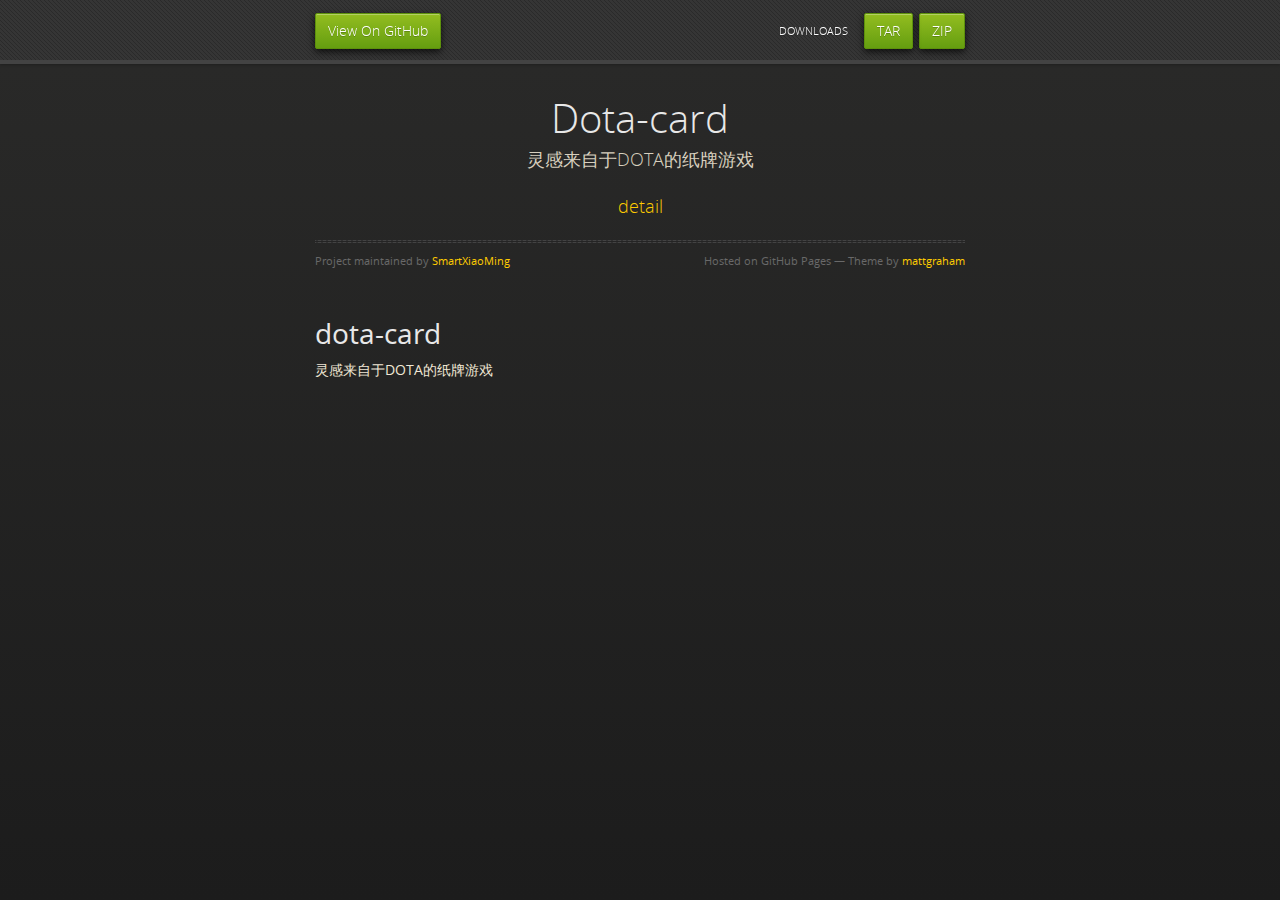
<file: index.html>
<!doctype html>
<html>
  <head>
    <meta charset="utf-8">
    <meta http-equiv="X-UA-Compatible" content="chrome=1">
    <title>Dota-card by SmartXiaoMing</title>
    <link rel="stylesheet" href="stylesheets/styles.css">
    <link rel="stylesheet" href="stylesheets/pygment_trac.css">
    <script src="https://ajax.googleapis.com/ajax/libs/jquery/1.7.1/jquery.min.js"></script>
    <script src="javascripts/respond.js"></script>
    <!--[if lt IE 9]>
      <script src="//html5shiv.googlecode.com/svn/trunk/html5.js"></script>
    <![endif]-->
    <!--[if lt IE 8]>
    <link rel="stylesheet" href="stylesheets/ie.css">
    <![endif]-->
    <meta name="viewport" content="width=device-width, initial-scale=1, user-scalable=no">

  </head>
  <body>
      <div id="header">
        <nav>
          <li class="fork"><a href="https://github.com/SmartXiaoMing/dota-card">View On GitHub</a></li>
          <li class="downloads"><a href="https://github.com/SmartXiaoMing/dota-card/zipball/master">ZIP</a></li>
          <li class="downloads"><a href="https://github.com/SmartXiaoMing/dota-card/tarball/master">TAR</a></li>
          <li class="title">DOWNLOADS</li>
        </nav>
      </div><!-- end header -->

    <div class="wrapper">

      <section>
        <div id="title">
          <h1>Dota-card</h1>
          <p>灵感来自于DOTA的纸牌游戏</p>
          <p><a href="data/detail.html">detail</a></p>
          <hr>
          <span class="credits left">Project maintained by <a href="https://github.com/SmartXiaoMing">SmartXiaoMing</a></span>
          <span class="credits right">Hosted on GitHub Pages &mdash; Theme by <a href="https://twitter.com/michigangraham">mattgraham</a></span>
        </div>

        <h1>
<a name="dota-card" class="anchor" href="#dota-card"><span class="octicon octicon-link"></span></a>dota-card</h1>

<p>灵感来自于DOTA的纸牌游戏</p>
      </section>

    </div>
    <!--[if !IE]><script>fixScale(document);</script><![endif]-->
    
  </body>
</html>
</file>
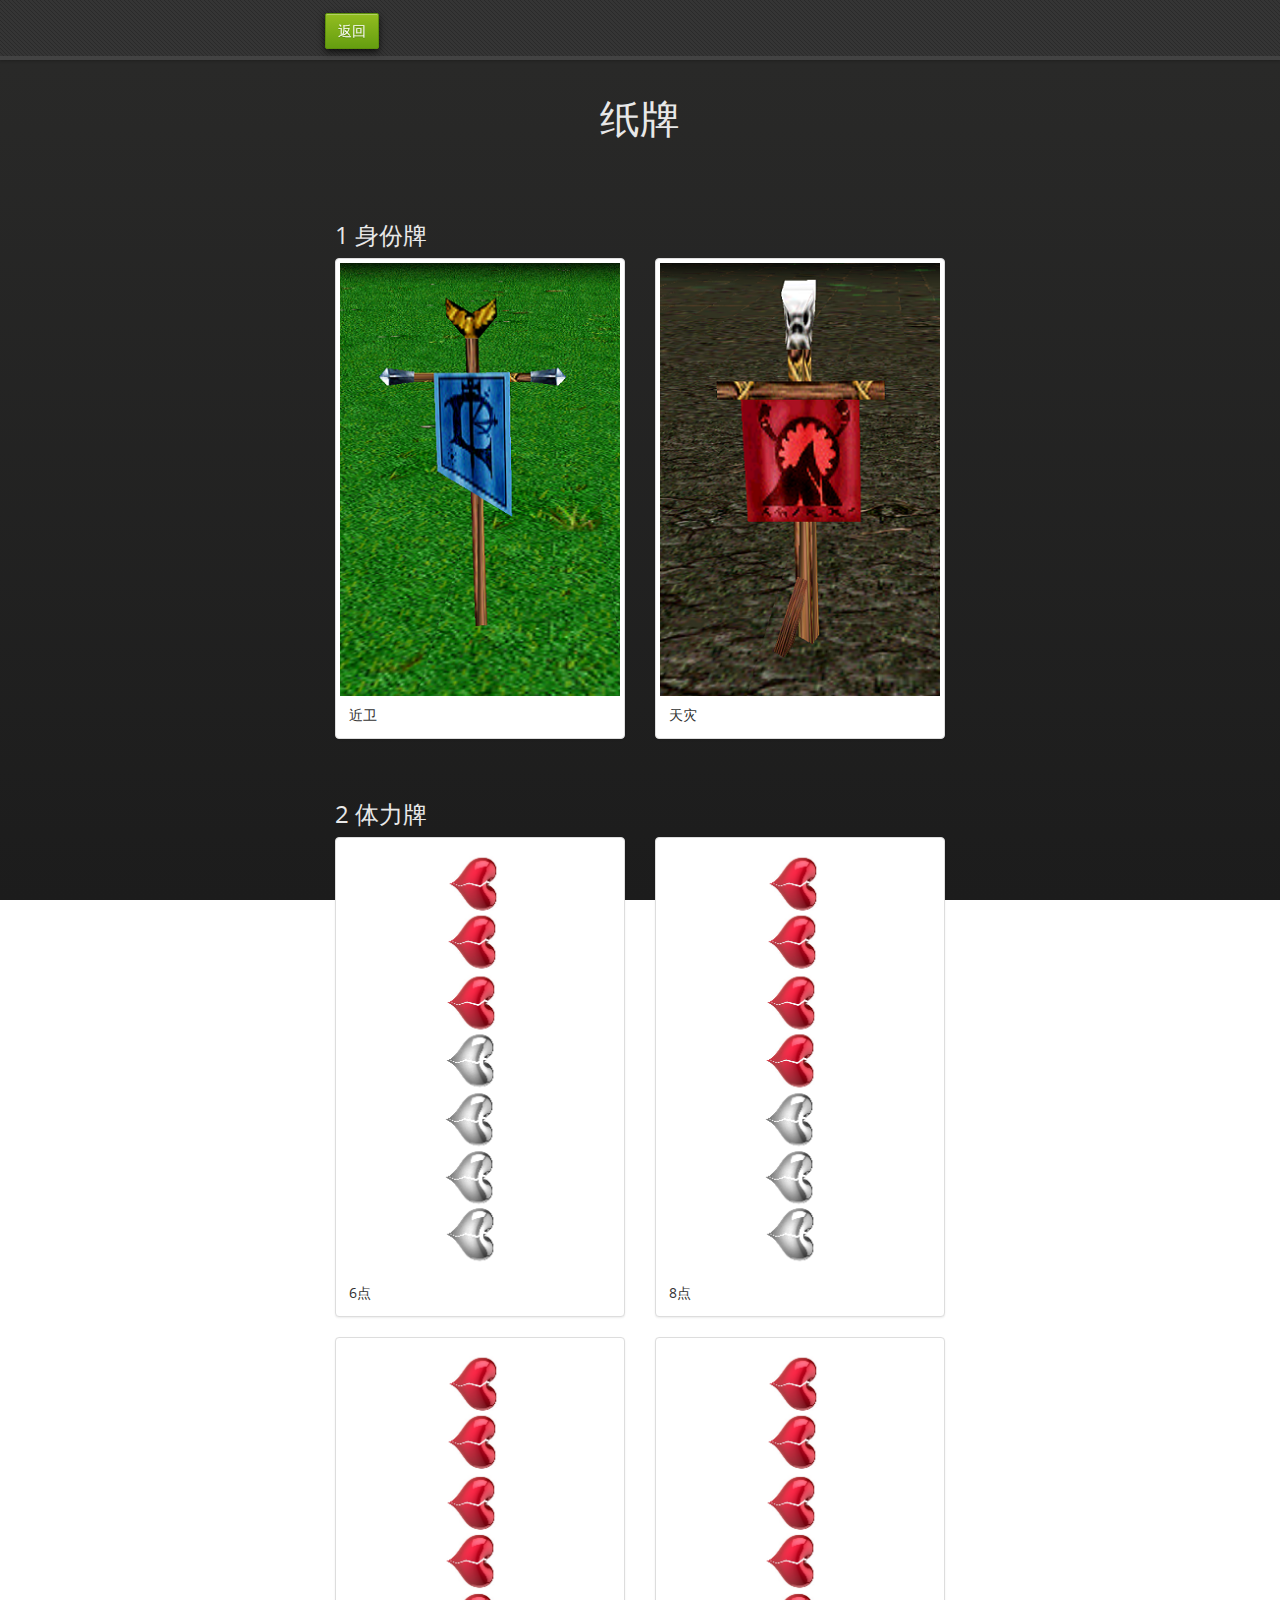
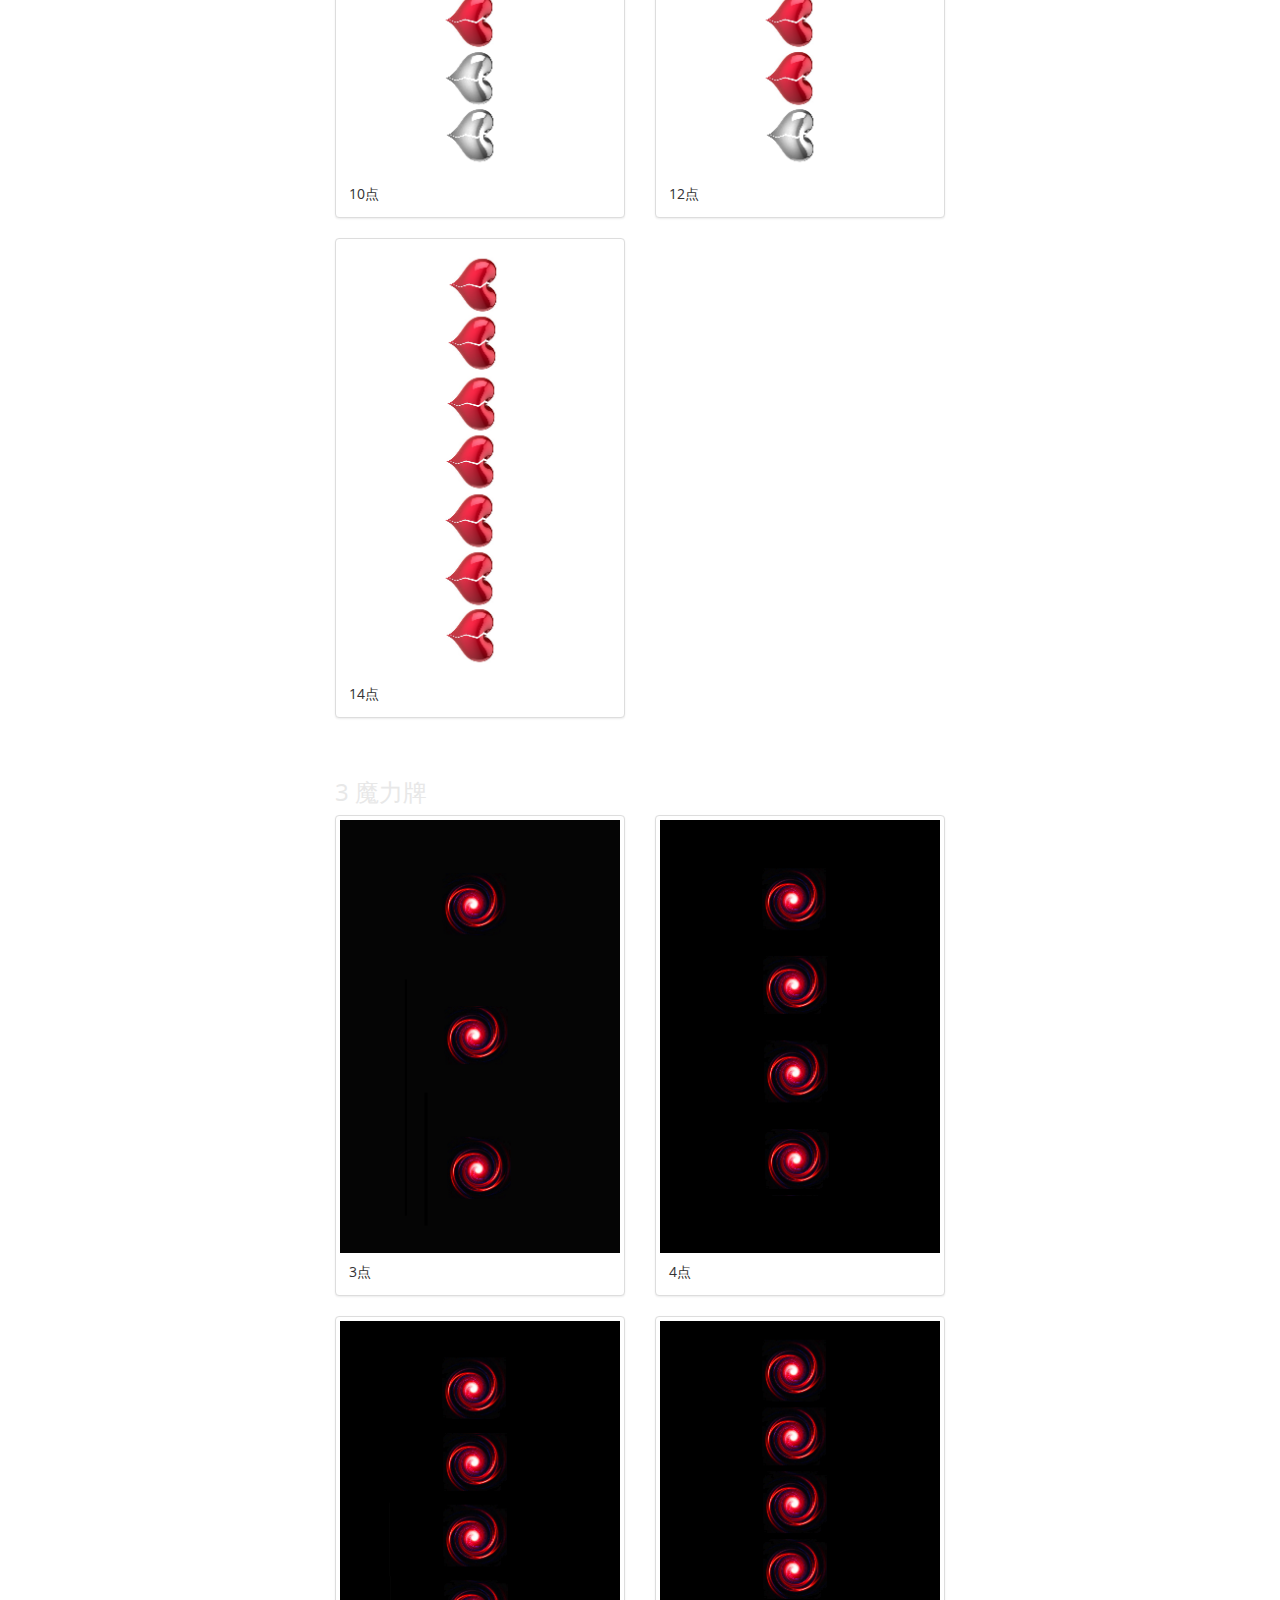
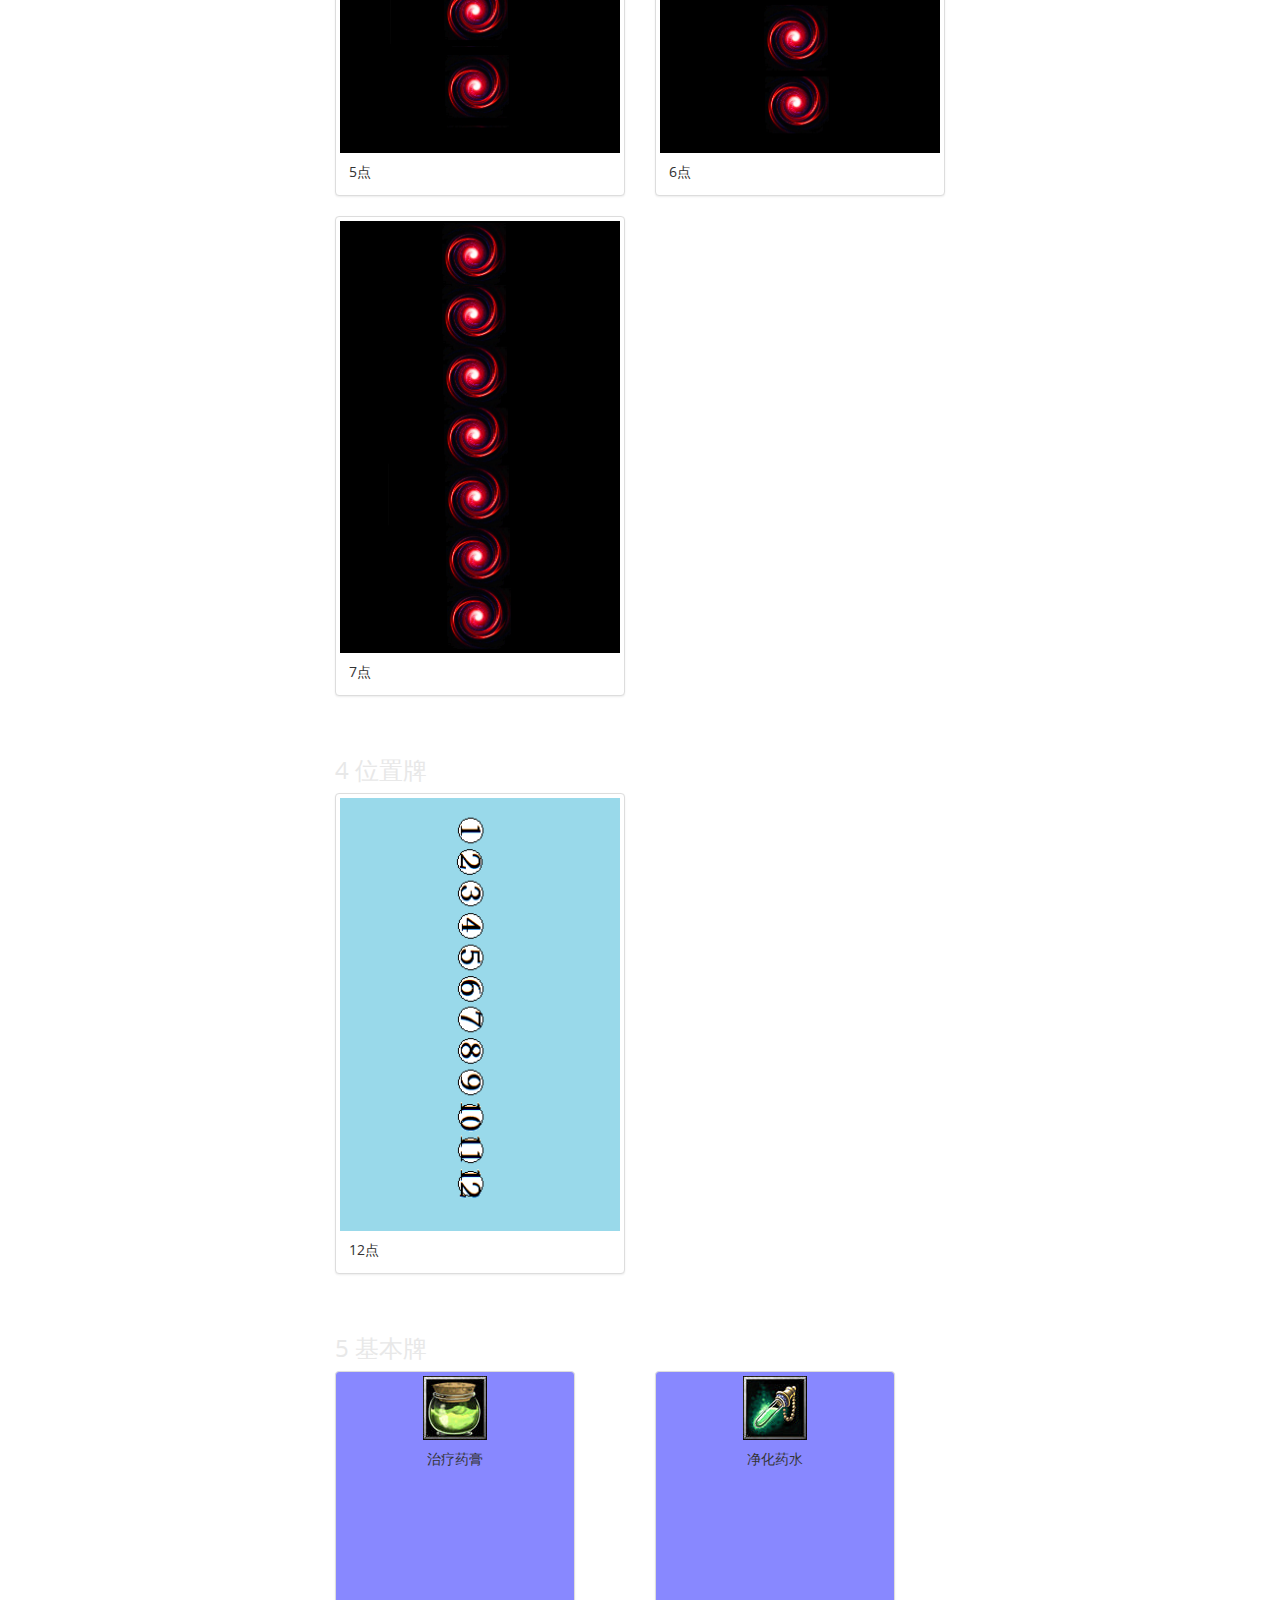
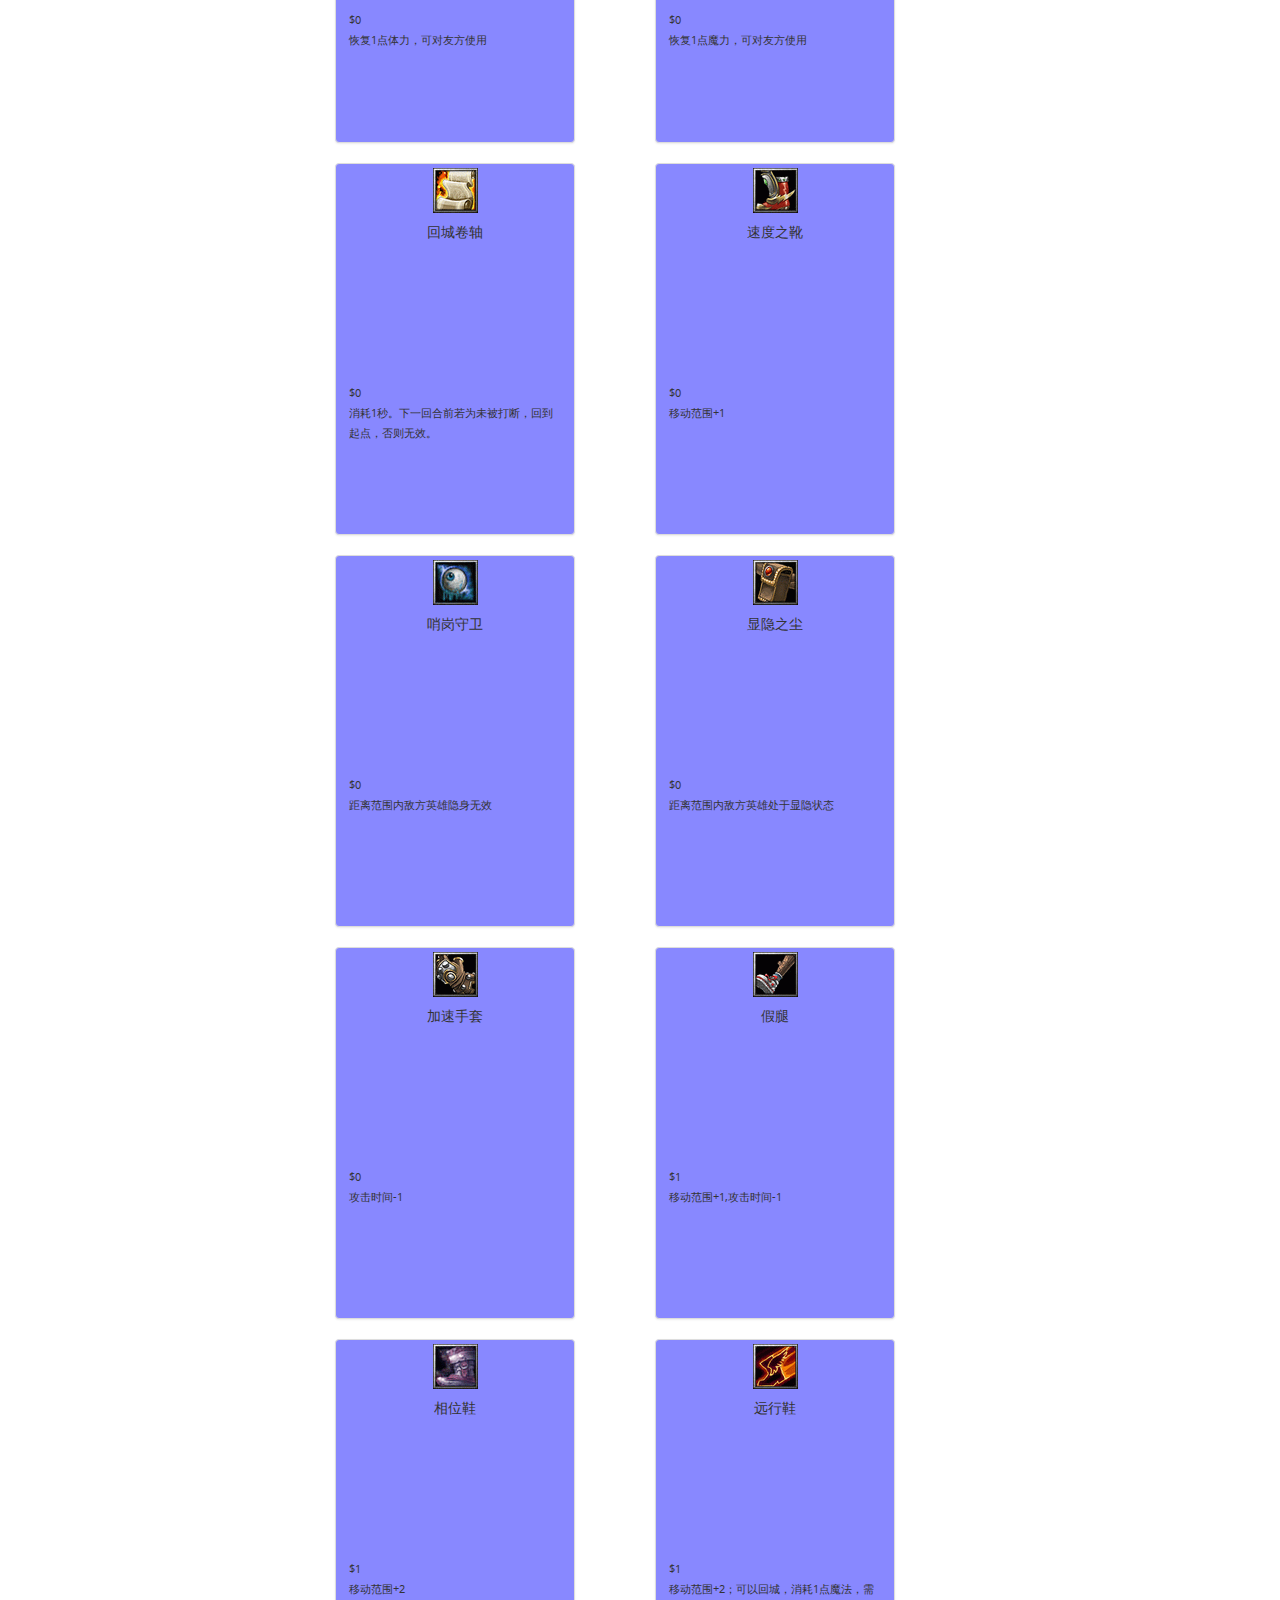
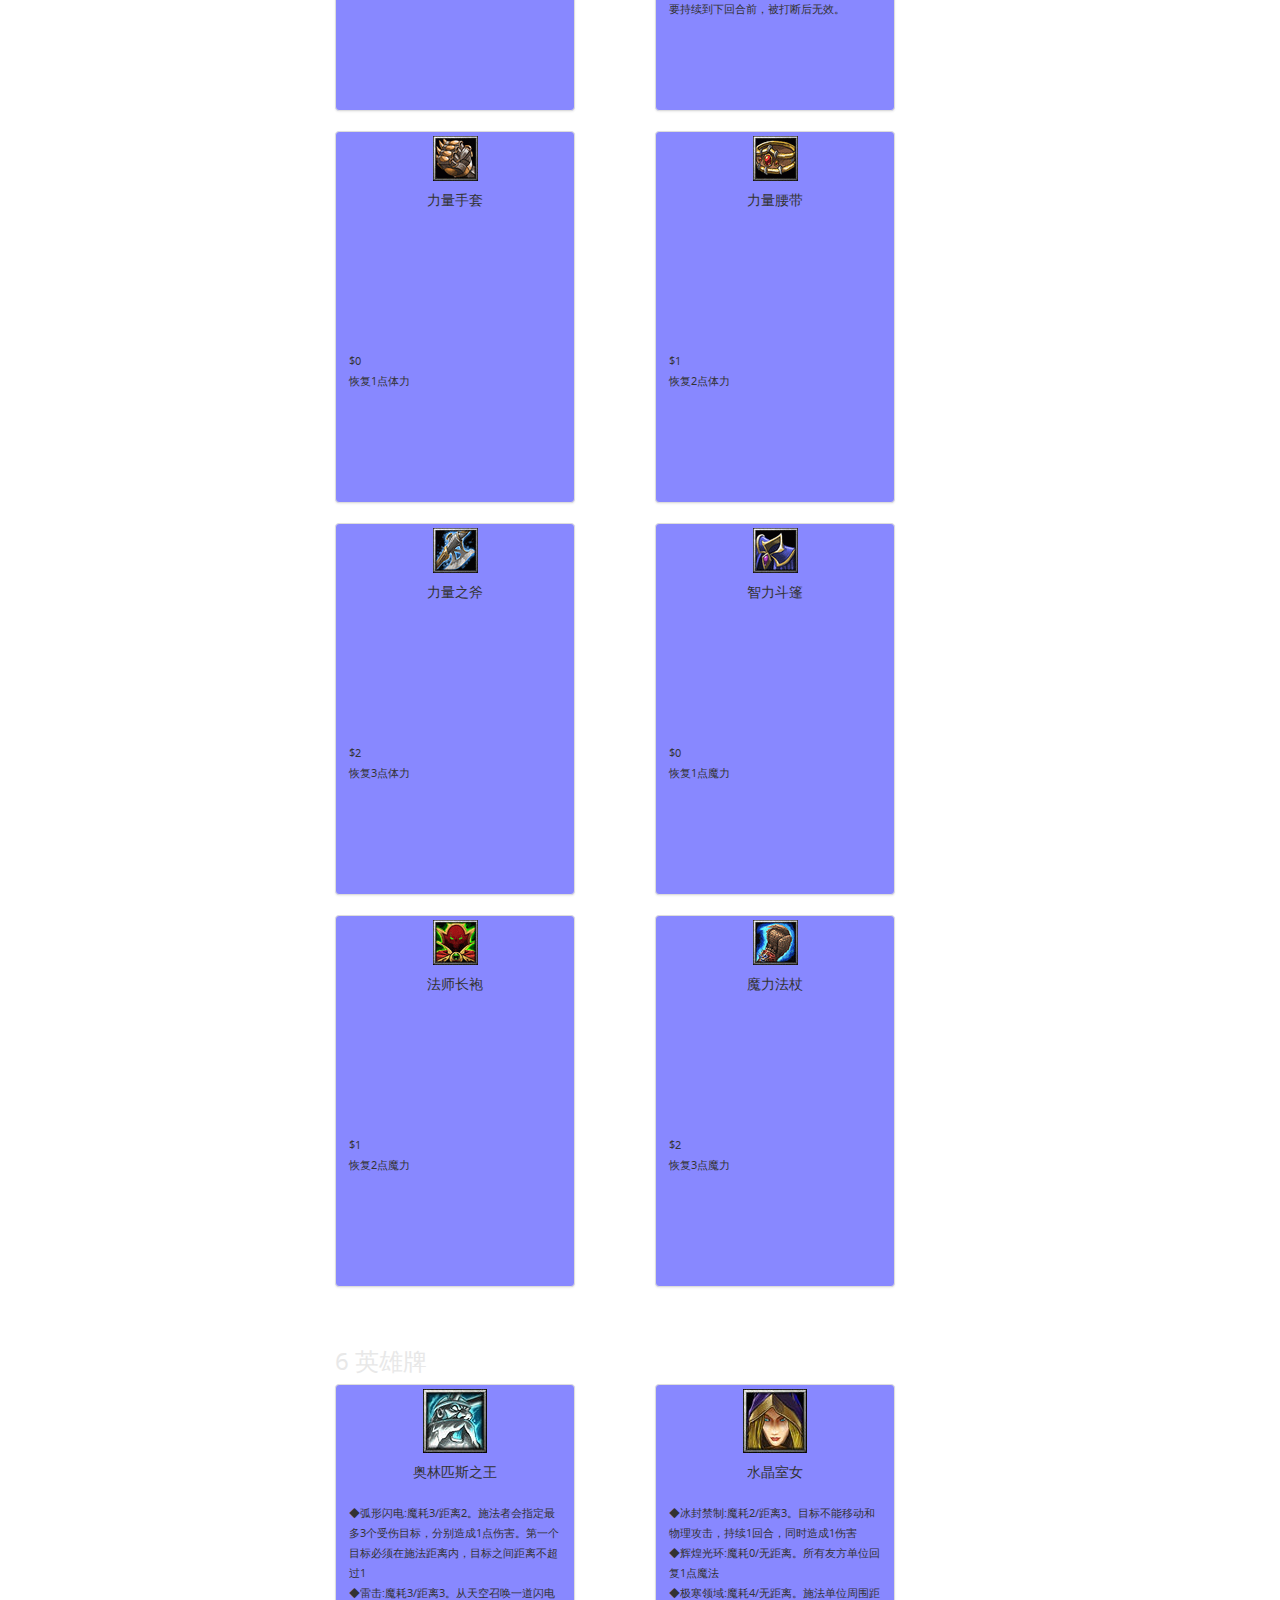
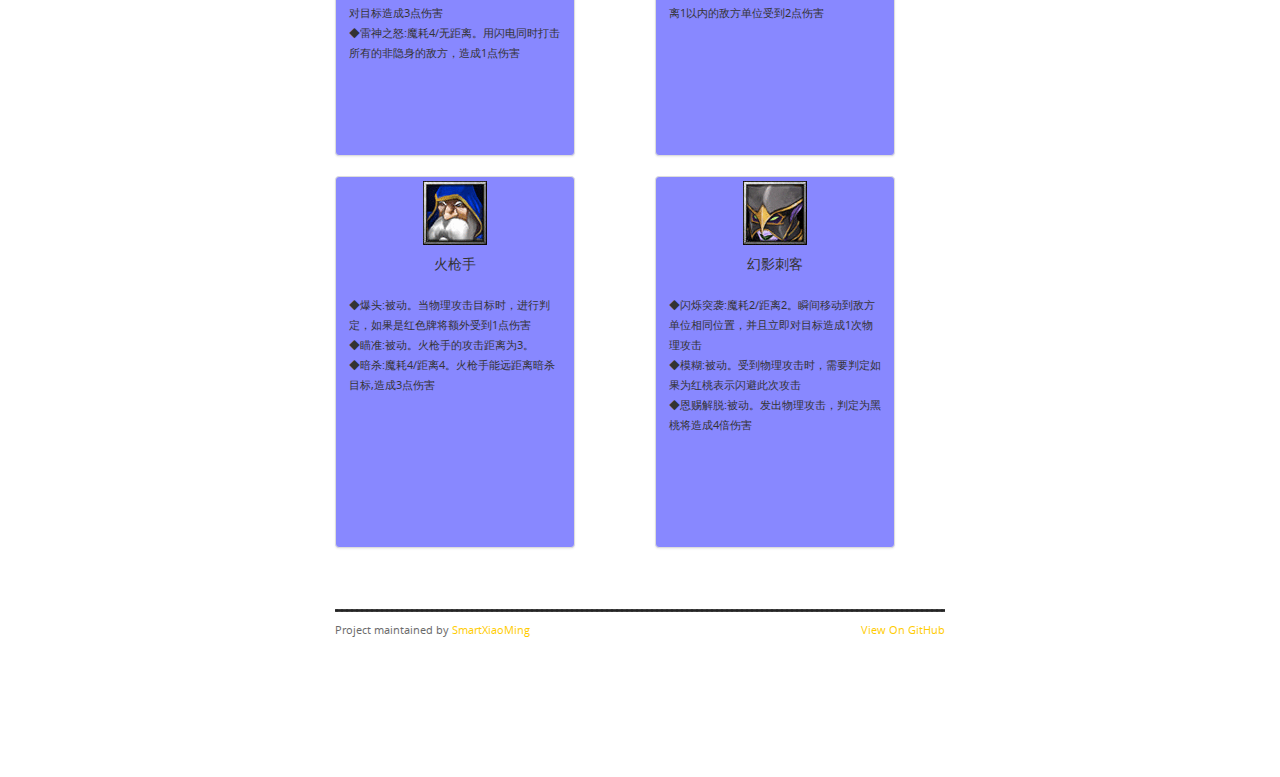
<file: cards.html>
<!doctype html>
<html>
  <head>
    <meta charset="utf-8">
    <meta http-equiv="X-UA-Compatible" content="chrome=1">
    <title>Dota-card</title>
    <link rel="stylesheet" href="css/bootstrap.min.css">
    <link rel="stylesheet" href="css/bootstrap-theme.min.css">
    <link rel="stylesheet" href="css/styles.css">
    <link rel="stylesheet" href="css/pygment_trac.css">
    <script src="js/jquery-2.1.1.min.js"></script>
    <script src="js/respond.js"></script>
    <script src="js/bootstrap.min.js"></script>
    <script src="js/data.js"></script>
    <meta name="viewport" content="width=device-width, initial-scale=1, user-scalable=no">
<script>
$(function (){
    function getImage(image) {
      return image? "images/"+image:"images/base_card2.png";
    }
    function getIcon(icon) {
      return icon? "images/"+icon:"images/x.png";
    }
    function getImgHtml(item) {
      return "<div class='col-xs-12 col-md-6'><div class='thumbnail'><img src='"
      + getImage(item.image) + "' ><div class='caption'>" + item.name + "</div></div></div>";
    }
    function getHtml(item) {
        var html 
        = "<div class='col-xs-12 col-md-6'>"
        + "  <div class='thumbnail' style='width:240px;height:372px;background:#8888FF'>"
        + "    <img src='" + getIcon(item.icon) + "'/>"
        + "    <div class='caption'>"
        + "      <p class='text-center'>" + item.name + "</p><br/><br/><br/><br/><br/><br/>"
        + "      <small class='text-left'>$" 
        +        item.cost 
        + "      </small><br/>"
        + "      <small class='text-left'>" + item.desc + "</small>"
        + "    </div>"
        + "  </div>"
        + "</div>";
        return html;
    }
     function getHeroHtml(item) {
        var skill = "";
        for (var sk in item.skill) {
            if (skill) {
                skill += '<br/>';
            }
            skill += '◆' + item.skill[sk];
        }
        var html 
        = "<div class='col-xs-12 col-md-6'>"
        + "  <div class='thumbnail' style='width:240px;height:372px;background:#8888FF'>"
        + "    <img src='" + getIcon(item.icon) + "'/>"
        + "    <div class='caption'>"
        + "      <p class='text-center'>" + item.name + "</p>"
        + "      <small class='text-left'>" + skill + "</small>"
        + "    </div>"
        + "  </div>"
        + "</div>";
        return html;
    }
    for (var i = 0; i < RoleCards.length; ++i) {
        $("#roleCards").append(getImgHtml(RoleCards[i]));
    }
    for (var i = 0; i < BloodCards.length; ++i) {
        $("#bloodCards").append(getImgHtml(BloodCards[i]));
    }
    for (var i = 0; i < MagicCards.length; ++i) {
        $("#magicCards").append(getImgHtml(MagicCards[i]));
    }
    for (var i = 0; i < PositionCards.length; ++i) {
        $("#positionCards").append(getImgHtml(PositionCards[i]));
    }
    for (var i = 0; i < BasicCards.length; ++i) {
        $("#basicCards").append(getHtml(BasicCards[i]));
    }
    for (var i = 0; i < HeroCards.length; ++i) {
        $("#heroCards").append(getHeroHtml(HeroCards[i]));
    }

});
</script>    
  </head>
  <body>
      <div id="header">
        <nav>
          <li class="fork"><a href="index.html">返回</a></li>
        </nav>
      </div>
    <div class="wrapper">
      <section>
        <div id="title">
          <h1>纸牌</h1>
          <br/>
        </div>
        <h2>1 身份牌</h2>
        <div id="roleCards" class="row"></div>
        <br/>
        <br/>
        <h2>2 体力牌</h2>
        <div id="bloodCards" class="row"></div>
        <p>
        </p>
        <br/>
        <h2>3 魔力牌</h2>
        <div id="magicCards" class="row"></div>
        <p>
        </p>
        <br/>
        <h2>4 位置牌</h2>
        <div id="positionCards" class="row"></div>
        <p>
        </p>
        <br/>
        <h2>5 基本牌</h2>
        <div id="basicCards" class="row"></div>
        <p>
        </p>
        <br/>
        <h2>6 英雄牌</h2>
        <div id="heroCards" class="row"></div>
        <p>
        </p>
        <br/>
        <div id="title">
          <hr>
          <span class="credits left">Project maintained by <a href="https://github.com/SmartXiaoMing">SmartXiaoMing</a></span>
          <span class="credits right"><a href="https://github.com/SmartXiaoMing/dota-card">View On GitHub</a></span>
        </div>
      </section>
    </div>
  </body>
</html>
</file>
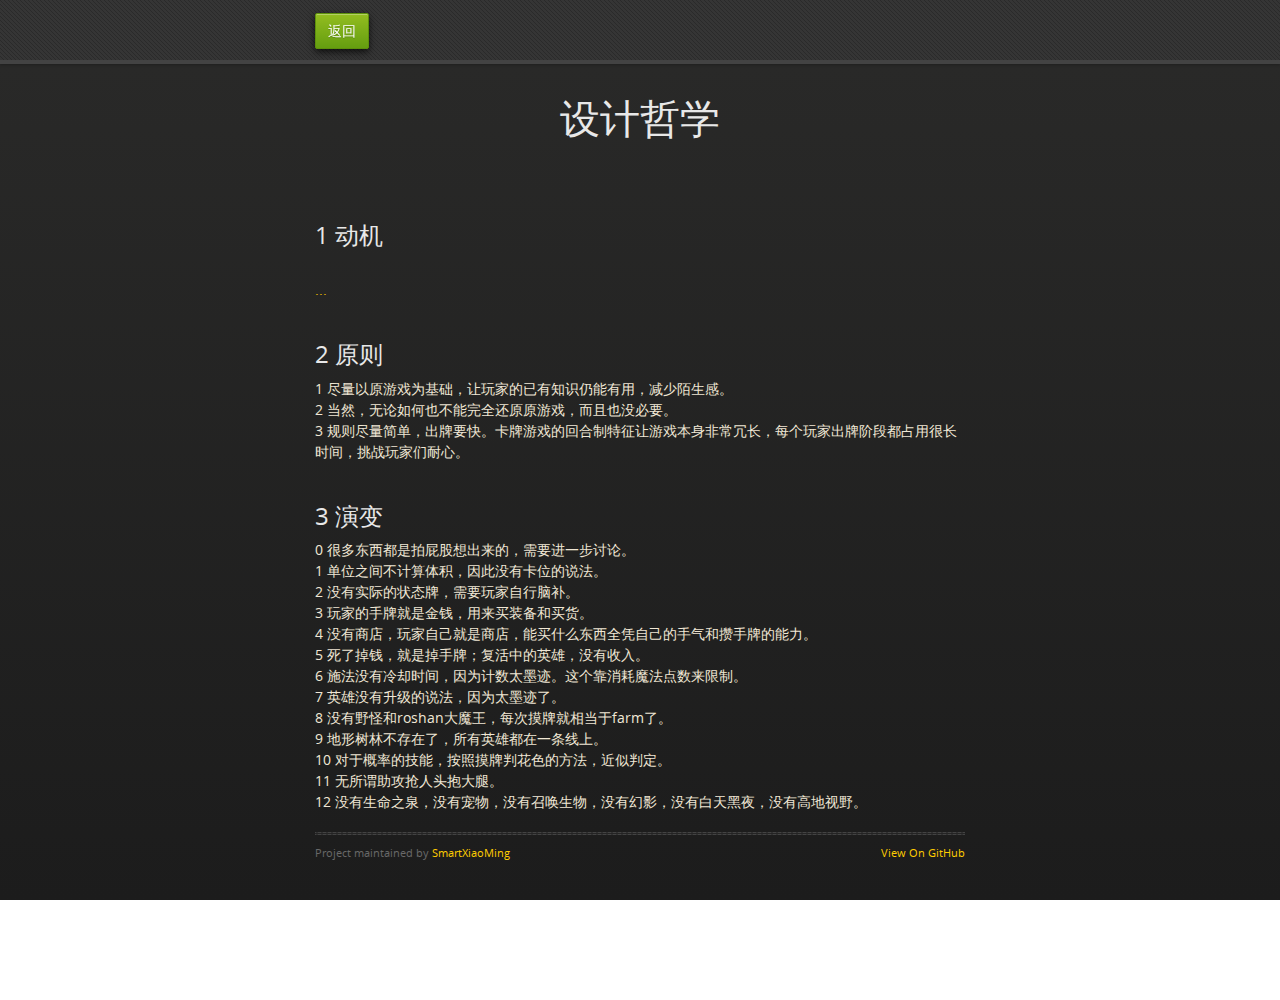
<file: design.html>
<!doctype html>
<html>
  <head>
    <meta charset="utf-8">
    <meta http-equiv="X-UA-Compatible" content="chrome=1">
    <title>Dota-card</title>
    <link rel="stylesheet" href="stylesheets/styles.css">
    <link rel="stylesheet" href="stylesheets/pygment_trac.css">
    <script src="javascripts/jquery-2.1.1.min.js"></script>
    <script src="javascripts/respond.js"></script>
    <script src="javascripts/rule.js"></script>
    <meta name="viewport" content="width=device-width, initial-scale=1, user-scalable=no">
  </head>
  <body>
      <div id="header">
        <nav>
          <li class="fork"><a href="index.html">返回</a></li>
        </nav>
      </div>
    <div class="wrapper">
      <section>
        <div id="title">
          <h1>设计哲学</h1>
          <br/>
        </div>
        <h2>1 动机</h2>
        <br/>
        <p class="detail">
        ...
        </p>
        <br/>
        <h2>2 原则</h2>
        <p>
        1 尽量以原游戏为基础，让玩家的已有知识仍能有用，减少陌生感。<br/>
        2 当然，无论如何也不能完全还原原游戏，而且也没必要。<br/>
        3 规则尽量简单，出牌要快。卡牌游戏的回合制特征让游戏本身非常冗长，每个玩家出牌阶段都占用很长时间，挑战玩家们耐心。<br/>
        </p>
        <br/>
        <h2>3 演变</h2>
        <p>
        0 很多东西都是拍屁股想出来的，需要进一步讨论。<br/>
        1 单位之间不计算体积，因此没有卡位的说法。<br/>
        2 没有实际的状态牌，需要玩家自行脑补。<br/>
        3 玩家的手牌就是金钱，用来买装备和买货。<br/>
        4 没有商店，玩家自己就是商店，能买什么东西全凭自己的手气和攒手牌的能力。<br/>
        5 死了掉钱，就是掉手牌；复活中的英雄，没有收入。<br/>
        6 施法没有冷却时间，因为计数太墨迹。这个靠消耗魔法点数来限制。<br/>
        7 英雄没有升级的说法，因为太墨迹了。<br/>
        8 没有野怪和roshan大魔王，每次摸牌就相当于farm了。<br/>
        9 地形树林不存在了，所有英雄都在一条线上。<br/>
        10 对于概率的技能，按照摸牌判花色的方法，近似判定。<br/>
        11 无所谓助攻抢人头抱大腿。<br/>
        12 没有生命之泉，没有宠物，没有召唤生物，没有幻影，没有白天黑夜，没有高地视野。<br/>
        </p>
        <div id="title">
          <hr>
          <span class="credits left">Project maintained by <a href="https://github.com/SmartXiaoMing">SmartXiaoMing</a></span>
          <span class="credits right"><a href="https://github.com/SmartXiaoMing/dota-card">View On GitHub</a></span>
        </div>
      </section>
    </div>
  </body>
</html>
</file>
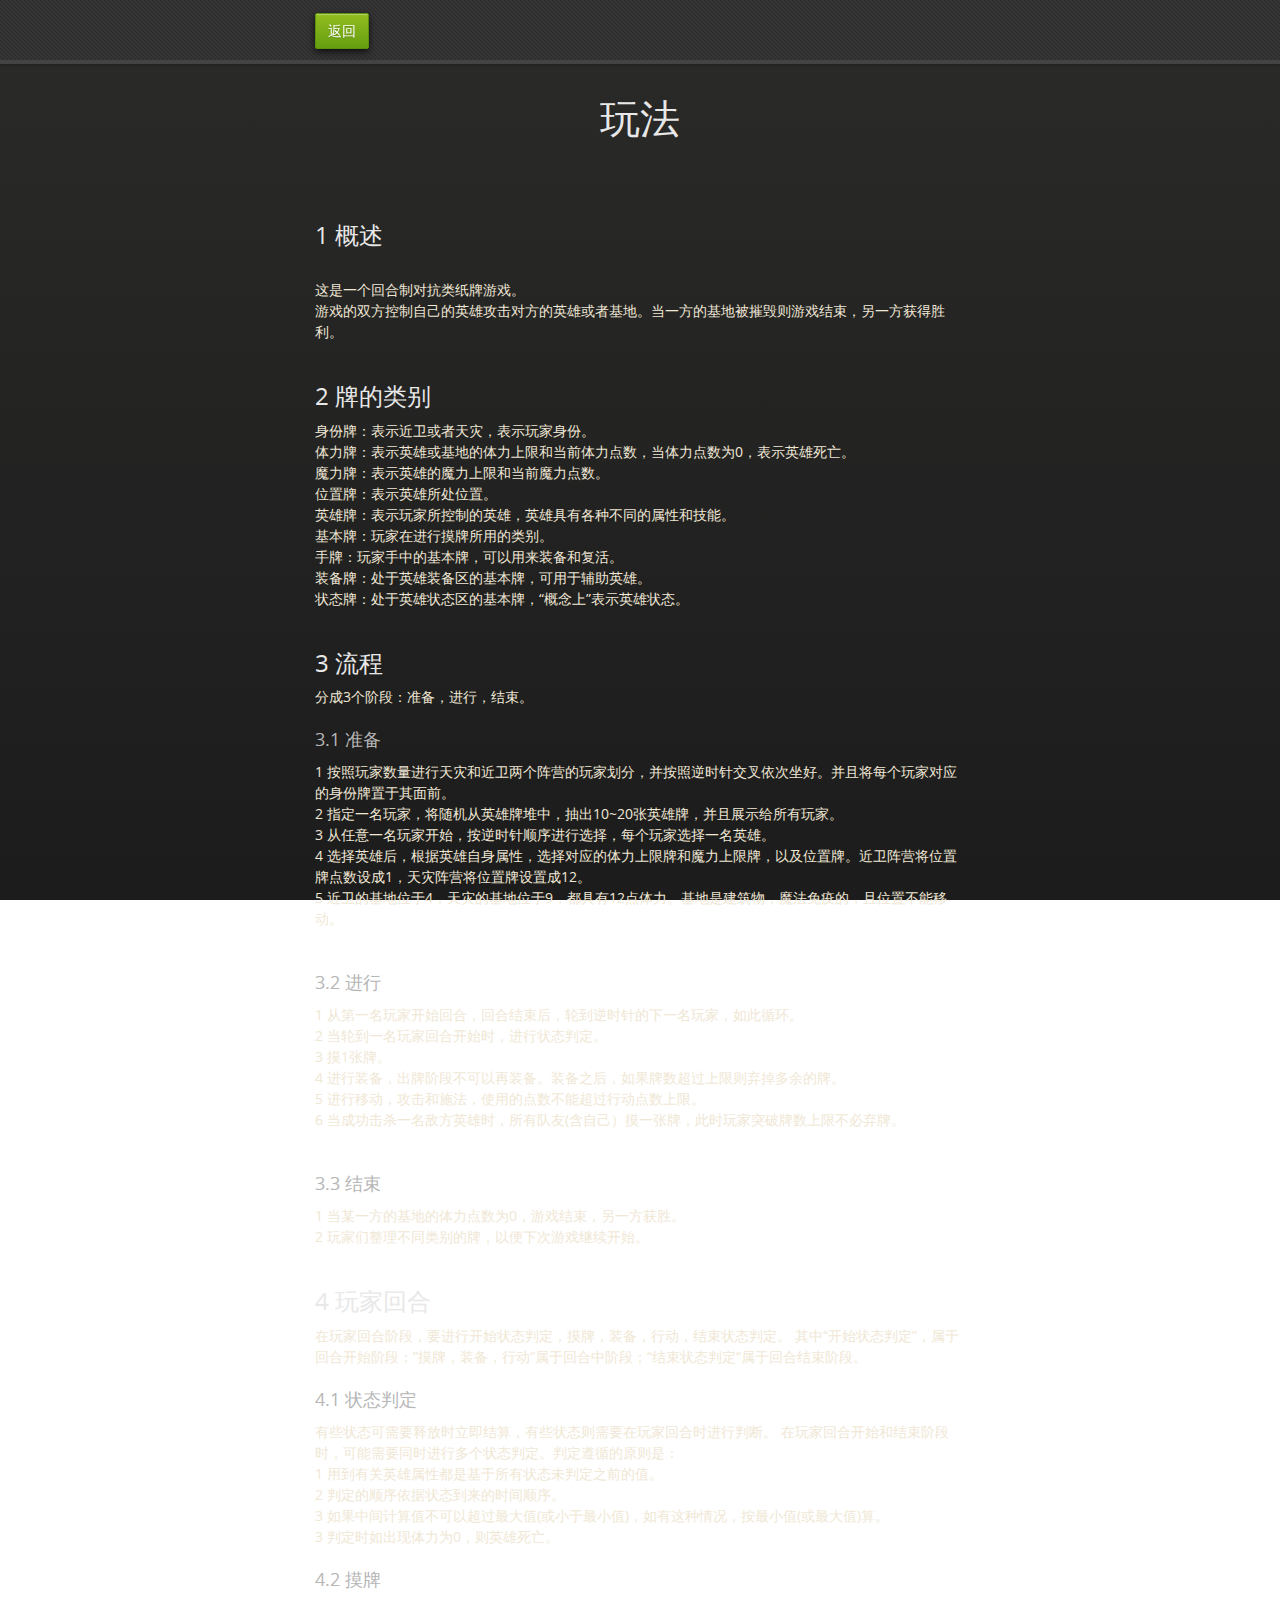
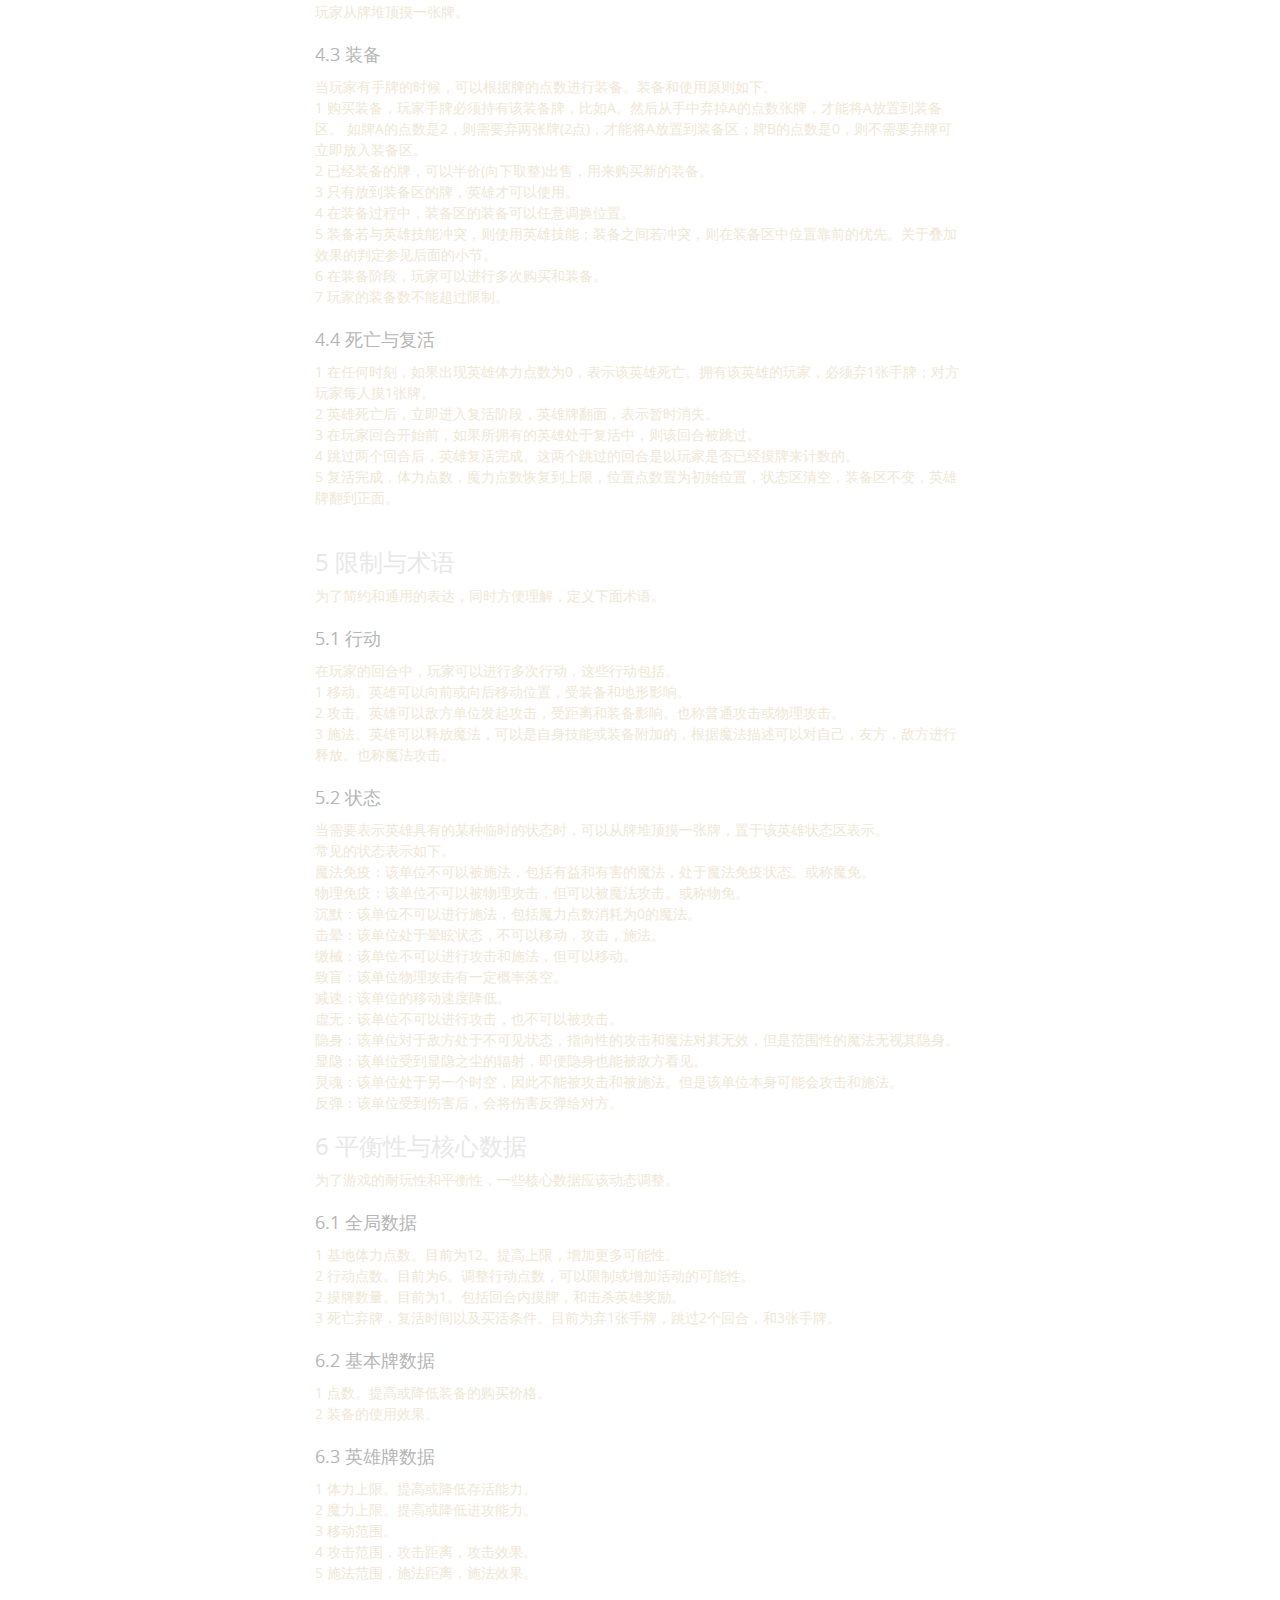
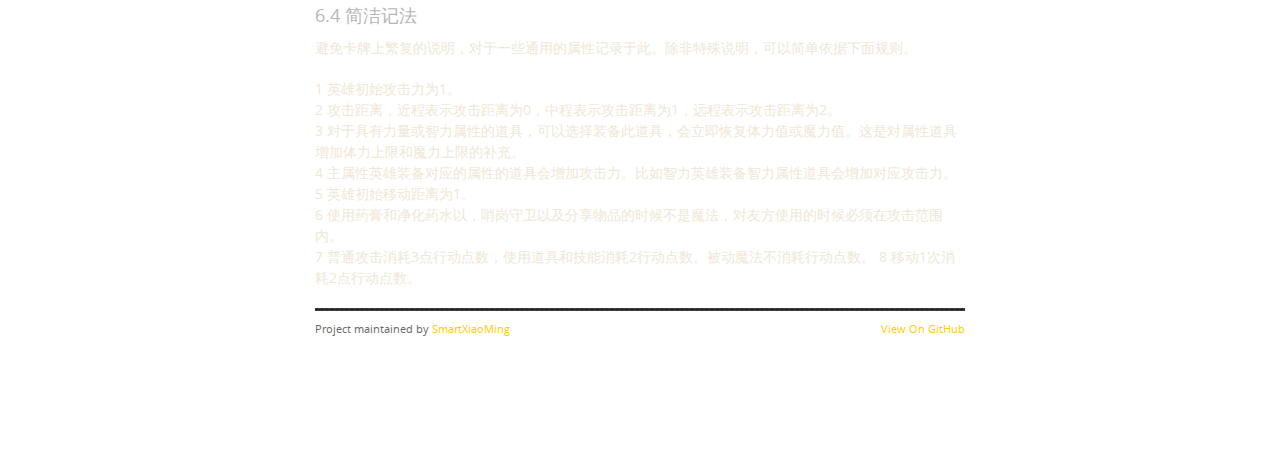
<file: rule.html>
<!doctype html>
<html>
  <head>
    <meta charset="utf-8">
    <meta http-equiv="X-UA-Compatible" content="chrome=1">
    <title>Dota-card</title>
    <link rel="stylesheet" href="css/styles.css">
    <link rel="stylesheet" href="css/pygment_trac.css">
    <script src="js/jquery-2.1.1.min.js"></script>
    <script src="js/respond.js"></script>
    <meta name="viewport" content="width=device-width， initial-scale=1， user-scalable=no">
  </head>
  <body>
      <div id="header">
        <nav>
          <li class="fork"><a href="index.html">返回</a></li>
        </nav>
      </div>
    <div class="wrapper">
      <section>
        <div id="title">
          <h1>玩法</h1>
          <br/>
        </div>
        <h2>1 概述</h2>
        <br/>
        <p>
        这是一个回合制对抗类纸牌游戏。<br/>
        游戏的双方控制自己的英雄攻击对方的英雄或者基地。当一方的基地被摧毁则游戏结束，另一方获得胜利。
        </p>
        <br/>
        <h2>2 牌的类别</h2>
        <p>
        身份牌：表示近卫或者天灾，表示玩家身份。<br/>
        体力牌：表示英雄或基地的体力上限和当前体力点数，当体力点数为0，表示英雄死亡。<br/>
        魔力牌：表示英雄的魔力上限和当前魔力点数。<br/>
        位置牌：表示英雄所处位置。<br/>
        英雄牌：表示玩家所控制的英雄，英雄具有各种不同的属性和技能。<br/>
        基本牌：玩家在进行摸牌所用的类别。<br/>
        手牌：玩家手中的基本牌，可以用来装备和复活。<br/>
        装备牌：处于英雄装备区的基本牌，可用于辅助英雄。<br/>
        状态牌：处于英雄状态区的基本牌，“概念上”表示英雄状态。<br/>
        </p>
        <br/>
        <h2>3 流程</h2>
        <p>分成3个阶段：准备，进行，结束。</p>
        <h3>3.1 准备</h3>
        <p>
        1 按照玩家数量进行天灾和近卫两个阵营的玩家划分，并按照逆时针交叉依次坐好。并且将每个玩家对应的身份牌置于其面前。<br/>
        2 指定一名玩家，将随机从英雄牌堆中，抽出10~20张英雄牌，并且展示给所有玩家。<br/>
        3 从任意一名玩家开始，按逆时针顺序进行选择，每个玩家选择一名英雄。<br/>
        4 选择英雄后，根据英雄自身属性，选择对应的体力上限牌和魔力上限牌，以及位置牌。近卫阵营将位置牌点数设成1，天灾阵营将位置牌设置成12。<br/>
        5 近卫的基地位于4，天灾的基地位于9，都具有12点体力。基地是建筑物，魔法免疫的，且位置不能移动。</p>
        <br/>
        <h3>3.2 进行</h3>
        <p>
        1 从第一名玩家开始回合，回合结束后，轮到逆时针的下一名玩家，如此循环。<br/>
        2 当轮到一名玩家回合开始时，进行状态判定。<br/>
        3 摸1张牌。<br/>
        4 进行装备，出牌阶段不可以再装备。装备之后，如果牌数超过上限则弃掉多余的牌。<br/>
        5 进行移动，攻击和施法，使用的点数不能超过行动点数上限。<br/>
        6 当成功击杀一名敌方英雄时，所有队友(含自己）摸一张牌，此时玩家突破牌数上限不必弃牌。
        </p>
        <br/>
        <h3>3.3 结束</h3>
        <p>
        1 当某一方的基地的体力点数为0，游戏结束，另一方获胜。<br/>
        2 玩家们整理不同类别的牌，以便下次游戏继续开始。<br/>
        </p>
        <br/>

        <h2>4 玩家回合</h2>
        <p>
        在玩家回合阶段，要进行开始状态判定，摸牌，装备，行动，结束状态判定。
        其中“开始状态判定”，属于回合开始阶段；”摸牌，装备，行动“属于回合中阶段；“结束状态判定“属于回合结束阶段。
        <h3>4.1 状态判定</h3>
        <p>
        有些状态可需要释放时立即结算，有些状态则需要在玩家回合时进行判断。
        在玩家回合开始和结束阶段时，可能需要同时进行多个状态判定。判定遵循的原则是：<br/>
        1 用到有关英雄属性都是基于所有状态未判定之前的值。<br/>
        2 判定的顺序依据状态到来的时间顺序。<br/>
        3 如果中间计算值不可以超过最大值(或小于最小值)，如有这种情况，按最小值(或最大值)算。<br/>
        3 判定时如出现体力为0，则英雄死亡。<br/>
        </p>
        <h3>4.2 摸牌</h3>
        <p>
        玩家从牌堆顶摸一张牌。
        </p>
        <h3>4.3 装备</h3>
        <p>
        当玩家有手牌的时候，可以根据牌的点数进行装备。装备和使用原则如下。<br/>
        1 购买装备，玩家手牌必须持有该装备牌，比如A。然后从手中弃掉A的点数张牌，才能将A放置到装备区。
        如牌A的点数是2，则需要弃两张牌(2点)，才能将A放置到装备区；牌B的点数是0，则不需要弃牌可立即放入装备区。<br/>
        2 已经装备的牌，可以半价(向下取整)出售，用来购买新的装备。<br/>
        3 只有放到装备区的牌，英雄才可以使用。<br/>
        4 在装备过程中，装备区的装备可以任意调换位置。<br/>
        5 装备若与英雄技能冲突，则使用英雄技能；装备之间若冲突，则在装备区中位置靠前的优先。关于叠加效果的判定参见后面的小节。<br/>
        6 在装备阶段，玩家可以进行多次购买和装备。<br/>
        7 玩家的装备数不能超过限制。<br/>
        </p>
        <h3>4.4 死亡与复活</h3>
        <p>
        1 在任何时刻，如果出现英雄体力点数为0，表示该英雄死亡。拥有该英雄的玩家，必须弃1张手牌；对方玩家每人摸1张牌。<br/>
        2 英雄死亡后，立即进入复活阶段，英雄牌翻面，表示暂时消失。<br/>
        3 在玩家回合开始前，如果所拥有的英雄处于复活中，则该回合被跳过。<br/>
        4 跳过两个回合后，英雄复活完成。这两个跳过的回合是以玩家是否已经摸牌来计数的。<br/>
        5 复活完成，体力点数，魔力点数恢复到上限，位置点数置为初始位置，状态区清空，装备区不变，英雄牌翻到正面。<br/>
        </p>
        <br/>
        <h2>5 限制与术语</h2>
        <p>
        为了简约和通用的表达，同时方便理解，定义下面术语。
        </p>
        <h3>5.1 行动</h3>
        <p>
        在玩家的回合中，玩家可以进行多次行动，这些行动包括。<br/>
        1 移动。英雄可以向前或向后移动位置，受装备和地形影响。<br/>
        2 攻击。英雄可以敌方单位发起攻击，受距离和装备影响。也称普通攻击或物理攻击。<br/>
        3 施法。英雄可以释放魔法，可以是自身技能或装备附加的，根据魔法描述可以对自己，友方，敌方进行释放。也称魔法攻击。
        </p>
        <h3>5.2 状态</h3>
        <p>
        当需要表示英雄具有的某种临时的状态时，可以从牌堆顶摸一张牌，置于该英雄状态区表示。<br/>
        常见的状态表示如下。<br/>
        魔法免疫：该单位不可以被施法，包括有益和有害的魔法，处于魔法免疫状态。或称魔免。<br/>
        物理免疫：该单位不可以被物理攻击，但可以被魔法攻击。或称物免。<br/>
        沉默：该单位不可以进行施法，包括魔力点数消耗为0的魔法。<br/>
        击晕：该单位处于晕眩状态，不可以移动，攻击，施法。<br/>
        缴械：该单位不可以进行攻击和施法，但可以移动。<br/>
        致盲：该单位物理攻击有一定概率落空。<br/>
        减速：该单位的移动速度降低。<br/>
        虚无：该单位不可以进行攻击，也不可以被攻击。<br/>
        隐身：该单位对于敌方处于不可见状态，指向性的攻击和魔法对其无效，但是范围性的魔法无视其隐身。<br/>
        显隐：该单位受到显隐之尘的辐射，即便隐身也能被敌方看见。<br/>
        灵魂：该单位处于另一个时空，因此不能被攻击和被施法。但是该单位本身可能会攻击和施法。<br/>
        反弹：该单位受到伤害后，会将伤害反弹给对方。<br/>
        </p>
        <h2>6 平衡性与核心数据</h2>
        <p>
        为了游戏的耐玩性和平衡性，一些核心数据应该动态调整。
        </p>
        <h3>6.1 全局数据</h3>
        <p>
        1 基地体力点数。目前为12。提高上限，增加更多可能性。<br/>
        2 行动点数。目前为6。调整行动点数，可以限制或增加活动的可能性。<br/>
        2 摸牌数量。目前为1。包括回合内摸牌，和击杀英雄奖励。<br/>
        3 死亡弃牌，复活时间以及买活条件。目前为弃1张手牌，跳过2个回合，和3张手牌。<br/〉
        4 手牌上限。目前为6。<br/〉
        5 装备牌上限。目前为4。<br/〉
        6 基地位置。目前为4或9。<br/〉
        </p>
        <h3>6.2 基本牌数据</h3>
        <p>
        1 点数。提高或降低装备的购买价格。<br/>
        2 装备的使用效果。<br/>
        </p>
        <h3>6.3 英雄牌数据</h3>
        <p>
        1 体力上限。提高或降低存活能力。<br/>
        2 魔力上限。提高或降低进攻能力。<br/>
        3 移动范围。<br/>
        4 攻击范围，攻击距离，攻击效果。<br/>
        5 施法范围，施法距离，施法效果。<br8/>
        </p>
        <h3>6.4 简洁记法</h3>
        <p>
        避免卡牌上繁复的说明，对于一些通用的属性记录于此。除非特殊说明，可以简单依据下面规则。
        </p>
        <p>
        1 英雄初始攻击力为1。<br/>
        2 攻击距离，近程表示攻击距离为0，中程表示攻击距离为1，远程表示攻击距离为2。<br/>
        3 对于具有力量或智力属性的道具，可以选择装备此道具，会立即恢复体力值或魔力值。这是对属性道具增加体力上限和魔力上限的补充。<br/>
        4 主属性英雄装备对应的属性的道具会增加攻击力。比如智力英雄装备智力属性道具会增加对应攻击力。<br/>
        5 英雄初始移动距离为1。<br/>
        6 使用药膏和净化药水以，哨岗守卫以及分享物品的时候不是魔法，对友方使用的时候必须在攻击范围内。<br/>
        7 普通攻击消耗3点行动点数，使用道具和技能消耗2行动点数。被动魔法不消耗行动点数。
        8 移动1次消耗2点行动点数。
        </p>
        <div id="title">
          <hr>
          <span class="credits left">Project maintained by <a href="https://github.com/SmartXiaoMing">SmartXiaoMing</a></span>
          <span class="credits right"><a href="https://github.com/SmartXiaoMing/dota-card">View On GitHub</a></span>
        </div>
      </section>
    </div>
  </body>
</html>
</file>
<file: stylesheets/styles.css>
@font-face {
  font-family: 'OpenSansLight';
  src: url("../fonts/OpenSans-Light-webfont.eot");
  src: url("../fonts/OpenSans-Light-webfont.eot?#iefix") format("embedded-opentype"), url("../fonts/OpenSans-Light-webfont.woff") format("woff"), url("../fonts/OpenSans-Light-webfont.ttf") format("truetype"), url("../fonts/OpenSans-Light-webfont.svg#OpenSansLight") format("svg");
  font-weight: normal;
  font-style: normal;
}

@font-face {
  font-family: 'OpenSansLightItalic';
  src: url("../fonts/OpenSans-LightItalic-webfont.eot");
  src: url("../fonts/OpenSans-LightItalic-webfont.eot?#iefix") format("embedded-opentype"), url("../fonts/OpenSans-LightItalic-webfont.woff") format("woff"), url("../fonts/OpenSans-LightItalic-webfont.ttf") format("truetype"), url("../fonts/OpenSans-LightItalic-webfont.svg#OpenSansLightItalic") format("svg");
  font-weight: normal;
  font-style: normal;
}

@font-face {
  font-family: 'OpenSansRegular';
  src: url("../fonts/OpenSans-Regular-webfont.eot");
  src: url("../fonts/OpenSans-Regular-webfont.eot?#iefix") format("embedded-opentype"), url("../fonts/OpenSans-Regular-webfont.woff") format("woff"), url("../fonts/OpenSans-Regular-webfont.ttf") format("truetype"), url("../fonts/OpenSans-Regular-webfont.svg#OpenSansRegular") format("svg");
  font-weight: normal;
  font-style: normal;
  -webkit-font-smoothing: antialiased;
}

@font-face {
  font-family: 'OpenSansItalic';
  src: url("../fonts/OpenSans-Italic-webfont.eot");
  src: url("../fonts/OpenSans-Italic-webfont.eot?#iefix") format("embedded-opentype"), url("../fonts/OpenSans-Italic-webfont.woff") format("woff"), url("../fonts/OpenSans-Italic-webfont.ttf") format("truetype"), url("../fonts/OpenSans-Italic-webfont.svg#OpenSansItalic") format("svg");
  font-weight: normal;
  font-style: normal;
  -webkit-font-smoothing: antialiased;
}

@font-face {
  font-family: 'OpenSansSemibold';
  src: url("../fonts/OpenSans-Semibold-webfont.eot");
  src: url("../fonts/OpenSans-Semibold-webfont.eot?#iefix") format("embedded-opentype"), url("../fonts/OpenSans-Semibold-webfont.woff") format("woff"), url("../fonts/OpenSans-Semibold-webfont.ttf") format("truetype"), url("../fonts/OpenSans-Semibold-webfont.svg#OpenSansSemibold") format("svg");
  font-weight: normal;
  font-style: normal;
  -webkit-font-smoothing: antialiased;
}

@font-face {
  font-family: 'OpenSansSemiboldItalic';
  src: url("../fonts/OpenSans-SemiboldItalic-webfont.eot");
  src: url("../fonts/OpenSans-SemiboldItalic-webfont.eot?#iefix") format("embedded-opentype"), url("../fonts/OpenSans-SemiboldItalic-webfont.woff") format("woff"), url("../fonts/OpenSans-SemiboldItalic-webfont.ttf") format("truetype"), url("../fonts/OpenSans-SemiboldItalic-webfont.svg#OpenSansSemiboldItalic") format("svg");
  font-weight: normal;
  font-style: normal;
  -webkit-font-smoothing: antialiased;
}

@font-face {
  font-family: 'OpenSansBold';
  src: url("../fonts/OpenSans-Bold-webfont.eot");
  src: url("../fonts/OpenSans-Bold-webfont.eot?#iefix") format("embedded-opentype"), url("../fonts/OpenSans-Bold-webfont.woff") format("woff"), url("../fonts/OpenSans-Bold-webfont.ttf") format("truetype"), url("../fonts/OpenSans-Bold-webfont.svg#OpenSansBold") format("svg");
  font-weight: normal;
  font-style: normal;
  -webkit-font-smoothing: antialiased;
}

@font-face {
  font-family: 'OpenSansBoldItalic';
  src: url("../fonts/OpenSans-BoldItalic-webfont.eot");
  src: url("../fonts/OpenSans-BoldItalic-webfont.eot?#iefix") format("embedded-opentype"), url("../fonts/OpenSans-BoldItalic-webfont.woff") format("woff"), url("../fonts/OpenSans-BoldItalic-webfont.ttf") format("truetype"), url("../fonts/OpenSans-BoldItalic-webfont.svg#OpenSansBoldItalic") format("svg");
  font-weight: normal;
  font-style: normal;
  -webkit-font-smoothing: antialiased;
}

/* normalize.css 2012-02-07T12:37 UTC - http://github.com/necolas/normalize.css */
/* =============================================================================
   HTML5 display definitions
   ========================================================================== */
/*
 * Corrects block display not defined in IE6/7/8/9 & FF3
 */
article,
aside,
details,
figcaption,
figure,
footer,
header,
hgroup,
nav,
section,
summary {
  display: block;
}

/*
 * Corrects inline-block display not defined in IE6/7/8/9 & FF3
 */
audio,
canvas,
video {
  display: inline-block;
  *display: inline;
  *zoom: 1;
}

/*
 * Prevents modern browsers from displaying 'audio' without controls
 */
audio:not([controls]) {
  display: none;
}

/*
 * Addresses styling for 'hidden' attribute not present in IE7/8/9, FF3, S4
 * Known issue: no IE6 support
 */
[hidden] {
  display: none;
}

/* =============================================================================
   Base
   ========================================================================== */
/*
 * 1. Corrects text resizing oddly in IE6/7 when body font-size is set using em units
 *    http://clagnut.com/blog/348/#c790
 * 2. Prevents iOS text size adjust after orientation change, without disabling user zoom
 *    www.456bereastreet.com/archive/201012/controlling_text_size_in_safari_for_ios_without_disabling_user_zoom/
 */
html {
  font-size: 100%;
  /* 1 */
  -webkit-text-size-adjust: 100%;
  /* 2 */
  -ms-text-size-adjust: 100%;
  /* 2 */
}

/*
 * Addresses font-family inconsistency between 'textarea' and other form elements.
 */
html,
button,
input,
select,
textarea {
  font-family: sans-serif;
}

/*
 * Addresses margins handled incorrectly in IE6/7
 */
body {
  margin: 0;
}

/* =============================================================================
   Links
   ========================================================================== */
/*
 * Addresses outline displayed oddly in Chrome
 */
a:focus {
  outline: thin dotted;
}

/*
 * Improves readability when focused and also mouse hovered in all browsers
 * people.opera.com/patrickl/experiments/keyboard/test
 */
a:hover,
a:active {
  outline: 0;
}

/* =============================================================================
   Typography
   ========================================================================== */
/*
 * Addresses font sizes and margins set differently in IE6/7
 * Addresses font sizes within 'section' and 'article' in FF4+, Chrome, S5
 */
h1 {
  font-size: 2em;
  margin: 0.67em 0;
}

h2 {
  font-size: 1.5em;
  margin: 0.83em 0;
}

h3 {
  font-size: 1.17em;
  margin: 1em 0;
}

h4 {
  font-size: 1em;
  margin: 1.33em 0;
}

h5 {
  font-size: 0.83em;
  margin: 1.67em 0;
}

h6 {
  font-size: 0.75em;
  margin: 2.33em 0;
}

/*
 * Addresses styling not present in IE7/8/9, S5, Chrome
 */
abbr[title] {
  border-bottom: 1px dotted;
}

/*
 * Addresses style set to 'bolder' in FF3+, S4/5, Chrome
*/
b,
strong {
  font-weight: bold;
}

blockquote {
  margin: 1em 40px;
}

/*
 * Addresses styling not present in S5, Chrome
 */
dfn {
  font-style: italic;
}

/*
 * Addresses styling not present in IE6/7/8/9
 */
mark {
  background: #ff0;
  color: #000;
}

/*
 * Addresses margins set differently in IE6/7
 */
p,
pre {
  margin: 1em 0;
}

/*
 * Corrects font family set oddly in IE6, S4/5, Chrome
 * en.wikipedia.org/wiki/User:Davidgothberg/Test59
 */
pre,
code,
kbd,
samp {
  font-family: monospace, serif;
  _font-family: 'courier new', monospace;
  font-size: 1em;
}

/*
 * 1. Addresses CSS quotes not supported in IE6/7
 * 2. Addresses quote property not supported in S4
 */
/* 1 */
q {
  quotes: none;
}

/* 2 */
q:before,
q:after {
  content: '';
  content: none;
}

small {
  font-size: 75%;
}

/*
 * Prevents sub and sup affecting line-height in all browsers
 * gist.github.com/413930
 */
sub,
sup {
  font-size: 75%;
  line-height: 0;
  position: relative;
  vertical-align: baseline;
}

sup {
  top: -0.5em;
}

sub {
  bottom: -0.25em;
}

/* =============================================================================
   Lists
   ========================================================================== */
/*
 * Addresses margins set differently in IE6/7
 */
dl,
menu,
ol,
ul {
  margin: 1em 0;
}

dd {
  margin: 0 0 0 40px;
}

/*
 * Addresses paddings set differently in IE6/7
 */
menu,
ol,
ul {
  padding: 0 0 0 40px;
}

/*
 * Corrects list images handled incorrectly in IE7
 */
nav ul,
nav ol {
  list-style: none;
  list-style-image: none;
}

/* =============================================================================
   Embedded content
   ========================================================================== */
/*
 * 1. Removes border when inside 'a' element in IE6/7/8/9, FF3
 * 2. Improves image quality when scaled in IE7
 *    code.flickr.com/blog/2008/11/12/on-ui-quality-the-little-things-client-side-image-resizing/
 */
img {
  border: 0;
  /* 1 */
  -ms-interpolation-mode: bicubic;
  /* 2 */
}

/*
 * Corrects overflow displayed oddly in IE9
 */
svg:not(:root) {
  overflow: hidden;
}

/* =============================================================================
   Figures
   ========================================================================== */
/*
 * Addresses margin not present in IE6/7/8/9, S5, O11
 */
figure {
  margin: 0;
}

/* =============================================================================
   Forms
   ========================================================================== */
/*
 * Corrects margin displayed oddly in IE6/7
 */
form {
  margin: 0;
}

/*
 * Define consistent border, margin, and padding
 */
fieldset {
  border: 1px solid #c0c0c0;
  margin: 0 2px;
  padding: 0.35em 0.625em 0.75em;
}

/*
 * 1. Corrects color not being inherited in IE6/7/8/9
 * 2. Corrects text not wrapping in FF3 
 * 3. Corrects alignment displayed oddly in IE6/7
 */
legend {
  border: 0;
  /* 1 */
  padding: 0;
  white-space: normal;
  /* 2 */
  *margin-left: -7px;
  /* 3 */
}

/*
 * 1. Corrects font size not being inherited in all browsers
 * 2. Addresses margins set differently in IE6/7, FF3+, S5, Chrome
 * 3. Improves appearance and consistency in all browsers
 */
button,
input,
select,
textarea {
  font-size: 100%;
  /* 1 */
  margin: 0;
  /* 2 */
  vertical-align: baseline;
  /* 3 */
  *vertical-align: middle;
  /* 3 */
}

/*
 * Addresses FF3/4 setting line-height on 'input' using !important in the UA stylesheet
 */
button,
input {
  line-height: normal;
  /* 1 */
}

/*
 * 1. Improves usability and consistency of cursor style between image-type 'input' and others
 * 2. Corrects inability to style clickable 'input' types in iOS
 * 3. Removes inner spacing in IE7 without affecting normal text inputs
 *    Known issue: inner spacing remains in IE6
 */
button,
input[type="button"],
input[type="reset"],
input[type="submit"] {
  cursor: pointer;
  /* 1 */
  -webkit-appearance: button;
  /* 2 */
  *overflow: visible;
  /* 3 */
}

/*
 * Re-set default cursor for disabled elements
 */
button[disabled],
input[disabled] {
  cursor: default;
}

/*
 * 1. Addresses box sizing set to content-box in IE8/9
 * 2. Removes excess padding in IE8/9
 * 3. Removes excess padding in IE7
      Known issue: excess padding remains in IE6
 */
input[type="checkbox"],
input[type="radio"] {
  box-sizing: border-box;
  /* 1 */
  padding: 0;
  /* 2 */
  *height: 13px;
  /* 3 */
  *width: 13px;
  /* 3 */
}

/*
 * 1. Addresses appearance set to searchfield in S5, Chrome
 * 2. Addresses box-sizing set to border-box in S5, Chrome (include -moz to future-proof)
 */
input[type="search"] {
  -webkit-appearance: textfield;
  /* 1 */
  -moz-box-sizing: content-box;
  -webkit-box-sizing: content-box;
  /* 2 */
  box-sizing: content-box;
}

/*
 * Removes inner padding and search cancel button in S5, Chrome on OS X
 */
input[type="search"]::-webkit-search-decoration,
input[type="search"]::-webkit-search-cancel-button {
  -webkit-appearance: none;
}

/*
 * Removes inner padding and border in FF3+
 * www.sitepen.com/blog/2008/05/14/the-devils-in-the-details-fixing-dojos-toolbar-buttons/
 */
button::-moz-focus-inner,
input::-moz-focus-inner {
  border: 0;
  padding: 0;
}

/*
 * 1. Removes default vertical scrollbar in IE6/7/8/9
 * 2. Improves readability and alignment in all browsers
 */
textarea {
  overflow: auto;
  /* 1 */
  vertical-align: top;
  /* 2 */
}

/* =============================================================================
   Tables
   ========================================================================== */
/*
 * Remove most spacing between table cells
 */
table {
  border-collapse: collapse;
  border-spacing: 0;
}

body {
  padding: 0px 0 20px 0px;
  margin: 0px;
  font: 14px/1.5 "OpenSansRegular", "Helvetica Neue", Helvetica, Arial, sans-serif;
  color: #f0e7d5;
  font-weight: normal;
  background: #252525;
  background-attachment: fixed !important;
  background: -webkit-gradient(linear, 50% 0%, 50% 100%, color-stop(0%, #2a2a29), color-stop(100%, #1c1c1c));
  background: -webkit-linear-gradient(#2a2a29, #1c1c1c);
  background: -moz-linear-gradient(#2a2a29, #1c1c1c);
  background: -o-linear-gradient(#2a2a29, #1c1c1c);
  background: -ms-linear-gradient(#2a2a29, #1c1c1c);
  background: linear-gradient(#2a2a29, #1c1c1c);
}

h1, h2, h3, h4, h5, h6 {
  color: #e8e8e8;
  margin: 0 0 10px;
  font-family: 'OpenSansRegular', "Helvetica Neue", Helvetica, Arial, sans-serif;
  font-weight: normal;
}

p, ul, ol, table, pre, dl {
  margin: 0 0 20px;
}

h1, h2, h3 {
  line-height: 1.1;
}

h1 {
  font-size: 28px;
}

h2 {
  font-size: 24px;
}

h4, h5, h6 {
  color: #e8e8e8;
}

h3 {
  font-size: 18px;
  line-height: 24px;
  font-family: 'OpenSansRegular', "Helvetica Neue", Helvetica, Arial, sans-serif !important;
  font-weight: normal;
  color: #b6b6b6;
}

a {
  color: #ffcc00;
  font-weight: 400;
  text-decoration: none;
}
a:hover {
  color: #ffeb9b;
}

a small {
  font-size: 11px;
  color: #666;
  margin-top: -0.6em;
  display: block;
}

ul {
  list-style-image: url("../images/bullet.png");
}

strong {
  font-family: 'OpenSansBold', "Helvetica Neue", Helvetica, Arial, sans-serif !important;
  font-weight: normal;
}

.wrapper {
  max-width: 650px;
  margin: 0 auto;
  position: relative;
  padding: 0 20px;
}

section img {
  max-width: 100%;
}

blockquote {
  border-left: 3px solid #ffcc00;
  margin: 0;
  padding: 0 0 0 20px;
  font-style: italic;
}

code {
  font-family: "Lucida Sans", Monaco, Bitstream Vera Sans Mono, Lucida Console, Terminal;
  color: #efefef;
  font-size: 13px;
  margin: 0 4px;
  padding: 4px 6px;
  -moz-border-radius: 2px;
  -webkit-border-radius: 2px;
  -o-border-radius: 2px;
  -ms-border-radius: 2px;
  -khtml-border-radius: 2px;
  border-radius: 2px;
}

pre {
  padding: 8px 15px;
  background: #191919;
  -moz-border-radius: 2px;
  -webkit-border-radius: 2px;
  -o-border-radius: 2px;
  -ms-border-radius: 2px;
  -khtml-border-radius: 2px;
  border-radius: 2px;
  border: 1px solid #121212;
  -moz-box-shadow: inset 0 1px 3px rgba(0, 0, 0, 0.3);
  -webkit-box-shadow: inset 0 1px 3px rgba(0, 0, 0, 0.3);
  -o-box-shadow: inset 0 1px 3px rgba(0, 0, 0, 0.3);
  box-shadow: inset 0 1px 3px rgba(0, 0, 0, 0.3);
  overflow: auto;
  overflow-y: hidden;
}
pre code {
  color: #efefef;
  text-shadow: 0px 1px 0px #000;
  margin: 0;
  padding: 0;
}

table {
  width: 100%;
  border-collapse: collapse;
}

th {
  text-align: left;
  padding: 5px 10px;
  border-bottom: 1px solid #434343;
  color: #b6b6b6;
  font-family: 'OpenSansSemibold', "Helvetica Neue", Helvetica, Arial, sans-serif !important;
  font-weight: normal;
}

td {
  text-align: left;
  padding: 5px 10px;
  border-bottom: 1px solid #434343;
}

hr {
  border: 0;
  outline: none;
  height: 3px;
  background: transparent url("../images/hr.gif") center center repeat-x;
  margin: 0 0 20px;
}

dt {
  color: #F0E7D5;
  font-family: 'OpenSansSemibold', "Helvetica Neue", Helvetica, Arial, sans-serif !important;
  font-weight: normal;
}

#header {
  z-index: 100;
  left: 0;
  top: 0px;
  height: 60px;
  width: 100%;
  position: fixed;
  background: url(../images/nav-bg.gif) #353535;
  border-bottom: 4px solid #434343;
  -moz-box-shadow: 0px 1px 3px rgba(0, 0, 0, 0.25);
  -webkit-box-shadow: 0px 1px 3px rgba(0, 0, 0, 0.25);
  -o-box-shadow: 0px 1px 3px rgba(0, 0, 0, 0.25);
  box-shadow: 0px 1px 3px rgba(0, 0, 0, 0.25);
}
#header nav {
  max-width: 650px;
  margin: 0 auto;
  padding: 0 10px;
  background: blue;
  margin: 6px auto;
}
#header nav li {
  font-family: 'OpenSansLight', "Helvetica Neue", Helvetica, Arial, sans-serif;
  font-weight: normal;
  list-style: none;
  display: inline;
  color: white;
  line-height: 50px;
  text-shadow: 0px 1px 0px rgba(0, 0, 0, 0.2);
  font-size: 14px;
}
#header nav li a {
  color: white;
  border: 1px solid #5d910b;
  background: -webkit-gradient(linear, 50% 0%, 50% 100%, color-stop(0%, #93bd20), color-stop(100%, #659e10));
  background: -webkit-linear-gradient(#93bd20, #659e10);
  background: -moz-linear-gradient(#93bd20, #659e10);
  background: -o-linear-gradient(#93bd20, #659e10);
  background: -ms-linear-gradient(#93bd20, #659e10);
  background: linear-gradient(#93bd20, #659e10);
  -moz-border-radius: 2px;
  -webkit-border-radius: 2px;
  -o-border-radius: 2px;
  -ms-border-radius: 2px;
  -khtml-border-radius: 2px;
  border-radius: 2px;
  -moz-box-shadow: inset 0px 1px 0px rgba(255, 255, 255, 0.3), 0px 3px 7px rgba(0, 0, 0, 0.7);
  -webkit-box-shadow: inset 0px 1px 0px rgba(255, 255, 255, 0.3), 0px 3px 7px rgba(0, 0, 0, 0.7);
  -o-box-shadow: inset 0px 1px 0px rgba(255, 255, 255, 0.3), 0px 3px 7px rgba(0, 0, 0, 0.7);
  box-shadow: inset 0px 1px 0px rgba(255, 255, 255, 0.3), 0px 3px 7px rgba(0, 0, 0, 0.7);
  background-color: #93bd20;
  padding: 10px 12px;
  margin-top: 6px;
  line-height: 14px;
  font-size: 14px;
  display: inline-block;
  text-align: center;
}
#header nav li a:hover {
  background: -webkit-gradient(linear, 50% 0%, 50% 100%, color-stop(0%, #749619), color-stop(100%, #527f0e));
  background: -webkit-linear-gradient(#749619, #527f0e);
  background: -moz-linear-gradient(#749619, #527f0e);
  background: -o-linear-gradient(#749619, #527f0e);
  background: -ms-linear-gradient(#749619, #527f0e);
  background: linear-gradient(#749619, #527f0e);
  background-color: #659e10;
  border: 1px solid #527f0e;
  -moz-box-shadow: inset 0px 1px 1px rgba(0, 0, 0, 0.2), 0px 1px 0px rgba(0, 0, 0, 0);
  -webkit-box-shadow: inset 0px 1px 1px rgba(0, 0, 0, 0.2), 0px 1px 0px rgba(0, 0, 0, 0);
  -o-box-shadow: inset 0px 1px 1px rgba(0, 0, 0, 0.2), 0px 1px 0px rgba(0, 0, 0, 0);
  box-shadow: inset 0px 1px 1px rgba(0, 0, 0, 0.2), 0px 1px 0px rgba(0, 0, 0, 0);
}
#header nav li.fork {
  float: left;
  margin-left: 0px;
}
#header nav li.downloads {
  float: right;
  margin-left: 6px;
}
#header nav li.title {
  float: right;
  margin-right: 10px;
  font-size: 11px;
}

section {
  max-width: 650px;
  padding: 30px 0px 50px 0px;
  margin: 20px 0;
  margin-top: 70px;
}
section #title {
  border: 0;
  outline: none;
  margin: 0 0 50px 0;
  padding: 0 0 5px 0;
}
section #title h1 {
  font-family: 'OpenSansLight', "Helvetica Neue", Helvetica, Arial, sans-serif;
  font-weight: normal;
  font-size: 40px;
  text-align: center;
  line-height: 36px;
}
section #title p {
  color: #d7cfbe;
  font-family: 'OpenSansLight', "Helvetica Neue", Helvetica, Arial, sans-serif;
  font-weight: normal;
  font-size: 18px;
  text-align: center;
}
section #title .credits {
  font-size: 11px;
  font-family: 'OpenSansRegular', "Helvetica Neue", Helvetica, Arial, sans-serif;
  font-weight: normal;
  color: #696969;
  margin-top: -10px;
}
section #title .credits.left {
  float: left;
}
section #title .credits.right {
  float: right;
}

@media print, screen and (max-width: 720px) {
  #title .credits {
    display: block;
    width: 100%;
    line-height: 30px;
    text-align: center;
  }
  #title .credits .left {
    float: none;
    display: block;
  }
  #title .credits .right {
    float: none;
    display: block;
  }
}
@media print, screen and (max-width: 480px) {
  #header {
    margin-top: -20px;
  }

  section {
    margin-top: 40px;
  }

  nav {
    display: none;
  }
}

.detail {
  color: #eebb00;
  font-weight: 400;
  text-decoration: none;
}
</file>
<file: stylesheets/pygment_trac.css>
.highlight .hll { background-color: #404040 }
.highlight  { color: #d0d0d0 }
.highlight .c { color: #999999; font-style: italic } /* Comment */
.highlight .err { color: #a61717; background-color: #e3d2d2 } /* Error */
.highlight .g { color: #d0d0d0 } /* Generic */
.highlight .k { color: #6ab825; font-weight: normal } /* Keyword */
.highlight .l { color: #d0d0d0 } /* Literal */
.highlight .n { color: #d0d0d0 } /* Name */
.highlight .o { color: #d0d0d0 } /* Operator */
.highlight .x { color: #d0d0d0 } /* Other */
.highlight .p { color: #d0d0d0 } /* Punctuation */
.highlight .cm { color: #999999; font-style: italic } /* Comment.Multiline */
.highlight .cp { color: #cd2828; font-weight: normal } /* Comment.Preproc */
.highlight .c1 { color: #999999; font-style: italic } /* Comment.Single */
.highlight .cs { color: #e50808; font-weight: normal; background-color: #520000 } /* Comment.Special */
.highlight .gd { color: #d22323 } /* Generic.Deleted */
.highlight .ge { color: #d0d0d0; font-style: italic } /* Generic.Emph */
.highlight .gr { color: #d22323 } /* Generic.Error */
.highlight .gh { color: #ffffff; font-weight: normal } /* Generic.Heading */
.highlight .gi { color: #589819 } /* Generic.Inserted */
.highlight .go { color: #cccccc } /* Generic.Output */
.highlight .gp { color: #aaaaaa } /* Generic.Prompt */
.highlight .gs { color: #d0d0d0; font-weight: normal } /* Generic.Strong */
.highlight .gu { color: #ffffff; text-decoration: underline } /* Generic.Subheading */
.highlight .gt { color: #d22323 } /* Generic.Traceback */
.highlight .kc { color: #6ab825; font-weight: normal } /* Keyword.Constant */
.highlight .kd { color: #6ab825; font-weight: normal } /* Keyword.Declaration */
.highlight .kn { color: #6ab825; font-weight: normal } /* Keyword.Namespace */
.highlight .kp { color: #6ab825 } /* Keyword.Pseudo */
.highlight .kr { color: #6ab825; font-weight: normal } /* Keyword.Reserved */
.highlight .kt { color: #6ab825; font-weight: normal } /* Keyword.Type */
.highlight .ld { color: #d0d0d0 } /* Literal.Date */
.highlight .m { color: #3677a9 } /* Literal.Number */
.highlight .s { color: #9dd5f1 } /* Literal.String */
.highlight .na { color: #bbbbbb } /* Name.Attribute */
.highlight .nb { color: #24909d } /* Name.Builtin */
.highlight .nc { color: #447fcf; text-decoration: underline } /* Name.Class */
.highlight .no { color: #40ffff } /* Name.Constant */
.highlight .nd { color: #ffa500 } /* Name.Decorator */
.highlight .ni { color: #d0d0d0 } /* Name.Entity */
.highlight .ne { color: #bbbbbb } /* Name.Exception */
.highlight .nf { color: #447fcf } /* Name.Function */
.highlight .nl { color: #d0d0d0 } /* Name.Label */
.highlight .nn { color: #447fcf; text-decoration: underline } /* Name.Namespace */
.highlight .nx { color: #d0d0d0 } /* Name.Other */
.highlight .py { color: #d0d0d0 } /* Name.Property */
.highlight .nt { color: #6ab825;} /* Name.Tag */
.highlight .nv { color: #40ffff } /* Name.Variable */
.highlight .ow { color: #6ab825; font-weight: normal } /* Operator.Word */
.highlight .w { color: #666666 } /* Text.Whitespace */
.highlight .mf { color: #3677a9 } /* Literal.Number.Float */
.highlight .mh { color: #3677a9 } /* Literal.Number.Hex */
.highlight .mi { color: #3677a9 } /* Literal.Number.Integer */
.highlight .mo { color: #3677a9 } /* Literal.Number.Oct */
.highlight .sb { color: #9dd5f1 } /* Literal.String.Backtick */
.highlight .sc { color: #9dd5f1 } /* Literal.String.Char */
.highlight .sd { color: #9dd5f1 } /* Literal.String.Doc */
.highlight .s2 { color: #9dd5f1 } /* Literal.String.Double */
.highlight .se { color: #9dd5f1 } /* Literal.String.Escape */
.highlight .sh { color: #9dd5f1 } /* Literal.String.Heredoc */
.highlight .si { color: #9dd5f1 } /* Literal.String.Interpol */
.highlight .sx { color: #ffa500 } /* Literal.String.Other */
.highlight .sr { color: #9dd5f1 } /* Literal.String.Regex */
.highlight .s1 { color: #9dd5f1 } /* Literal.String.Single */
.highlight .ss { color: #9dd5f1 } /* Literal.String.Symbol */
.highlight .bp { color: #24909d } /* Name.Builtin.Pseudo */
.highlight .vc { color: #40ffff } /* Name.Variable.Class */
.highlight .vg { color: #40ffff } /* Name.Variable.Global */
.highlight .vi { color: #40ffff } /* Name.Variable.Instance */
.highlight .il { color: #3677a9 } /* Literal.Number.Integer.Long */
</file>
<file: stylesheets/ie.css>
nav {
  display: none;
}
</file>
<file: css/styles.css>
@font-face {
  font-family: 'OpenSansLight';
  src: url("../fonts/OpenSans-Light-webfont.eot");
  src: url("../fonts/OpenSans-Light-webfont.eot?#iefix") format("embedded-opentype"), url("../fonts/OpenSans-Light-webfont.woff") format("woff"), url("../fonts/OpenSans-Light-webfont.ttf") format("truetype"), url("../fonts/OpenSans-Light-webfont.svg#OpenSansLight") format("svg");
  font-weight: normal;
  font-style: normal;
}

@font-face {
  font-family: 'OpenSansLightItalic';
  src: url("../fonts/OpenSans-LightItalic-webfont.eot");
  src: url("../fonts/OpenSans-LightItalic-webfont.eot?#iefix") format("embedded-opentype"), url("../fonts/OpenSans-LightItalic-webfont.woff") format("woff"), url("../fonts/OpenSans-LightItalic-webfont.ttf") format("truetype"), url("../fonts/OpenSans-LightItalic-webfont.svg#OpenSansLightItalic") format("svg");
  font-weight: normal;
  font-style: normal;
}

@font-face {
  font-family: 'OpenSansRegular';
  src: url("../fonts/OpenSans-Regular-webfont.eot");
  src: url("../fonts/OpenSans-Regular-webfont.eot?#iefix") format("embedded-opentype"), url("../fonts/OpenSans-Regular-webfont.woff") format("woff"), url("../fonts/OpenSans-Regular-webfont.ttf") format("truetype"), url("../fonts/OpenSans-Regular-webfont.svg#OpenSansRegular") format("svg");
  font-weight: normal;
  font-style: normal;
  -webkit-font-smoothing: antialiased;
}

@font-face {
  font-family: 'OpenSansItalic';
  src: url("../fonts/OpenSans-Italic-webfont.eot");
  src: url("../fonts/OpenSans-Italic-webfont.eot?#iefix") format("embedded-opentype"), url("../fonts/OpenSans-Italic-webfont.woff") format("woff"), url("../fonts/OpenSans-Italic-webfont.ttf") format("truetype"), url("../fonts/OpenSans-Italic-webfont.svg#OpenSansItalic") format("svg");
  font-weight: normal;
  font-style: normal;
  -webkit-font-smoothing: antialiased;
}

@font-face {
  font-family: 'OpenSansSemibold';
  src: url("../fonts/OpenSans-Semibold-webfont.eot");
  src: url("../fonts/OpenSans-Semibold-webfont.eot?#iefix") format("embedded-opentype"), url("../fonts/OpenSans-Semibold-webfont.woff") format("woff"), url("../fonts/OpenSans-Semibold-webfont.ttf") format("truetype"), url("../fonts/OpenSans-Semibold-webfont.svg#OpenSansSemibold") format("svg");
  font-weight: normal;
  font-style: normal;
  -webkit-font-smoothing: antialiased;
}

@font-face {
  font-family: 'OpenSansSemiboldItalic';
  src: url("../fonts/OpenSans-SemiboldItalic-webfont.eot");
  src: url("../fonts/OpenSans-SemiboldItalic-webfont.eot?#iefix") format("embedded-opentype"), url("../fonts/OpenSans-SemiboldItalic-webfont.woff") format("woff"), url("../fonts/OpenSans-SemiboldItalic-webfont.ttf") format("truetype"), url("../fonts/OpenSans-SemiboldItalic-webfont.svg#OpenSansSemiboldItalic") format("svg");
  font-weight: normal;
  font-style: normal;
  -webkit-font-smoothing: antialiased;
}

@font-face {
  font-family: 'OpenSansBold';
  src: url("../fonts/OpenSans-Bold-webfont.eot");
  src: url("../fonts/OpenSans-Bold-webfont.eot?#iefix") format("embedded-opentype"), url("../fonts/OpenSans-Bold-webfont.woff") format("woff"), url("../fonts/OpenSans-Bold-webfont.ttf") format("truetype"), url("../fonts/OpenSans-Bold-webfont.svg#OpenSansBold") format("svg");
  font-weight: normal;
  font-style: normal;
  -webkit-font-smoothing: antialiased;
}

@font-face {
  font-family: 'OpenSansBoldItalic';
  src: url("../fonts/OpenSans-BoldItalic-webfont.eot");
  src: url("../fonts/OpenSans-BoldItalic-webfont.eot?#iefix") format("embedded-opentype"), url("../fonts/OpenSans-BoldItalic-webfont.woff") format("woff"), url("../fonts/OpenSans-BoldItalic-webfont.ttf") format("truetype"), url("../fonts/OpenSans-BoldItalic-webfont.svg#OpenSansBoldItalic") format("svg");
  font-weight: normal;
  font-style: normal;
  -webkit-font-smoothing: antialiased;
}

/* normalize.css 2012-02-07T12:37 UTC - http://github.com/necolas/normalize.css */
/* =============================================================================
   HTML5 display definitions
   ========================================================================== */
/*
 * Corrects block display not defined in IE6/7/8/9 & FF3
 */
article,
aside,
details,
figcaption,
figure,
footer,
header,
hgroup,
nav,
section,
summary {
  display: block;
}

/*
 * Corrects inline-block display not defined in IE6/7/8/9 & FF3
 */
audio,
canvas,
video {
  display: inline-block;
  *display: inline;
  *zoom: 1;
}

/*
 * Prevents modern browsers from displaying 'audio' without controls
 */
audio:not([controls]) {
  display: none;
}

/*
 * Addresses styling for 'hidden' attribute not present in IE7/8/9, FF3, S4
 * Known issue: no IE6 support
 */
[hidden] {
  display: none;
}

/* =============================================================================
   Base
   ========================================================================== */
/*
 * 1. Corrects text resizing oddly in IE6/7 when body font-size is set using em units
 *    http://clagnut.com/blog/348/#c790
 * 2. Prevents iOS text size adjust after orientation change, without disabling user zoom
 *    www.456bereastreet.com/archive/201012/controlling_text_size_in_safari_for_ios_without_disabling_user_zoom/
 */
html {
  font-size: 100%;
  /* 1 */
  -webkit-text-size-adjust: 100%;
  /* 2 */
  -ms-text-size-adjust: 100%;
  /* 2 */
}

/*
 * Addresses font-family inconsistency between 'textarea' and other form elements.
 */
html,
button,
input,
select,
textarea {
  font-family: sans-serif;
}

/*
 * Addresses margins handled incorrectly in IE6/7
 */
body {
  margin: 0;
}

/* =============================================================================
   Links
   ========================================================================== */
/*
 * Addresses outline displayed oddly in Chrome
 */
a:focus {
  outline: thin dotted;
}

/*
 * Improves readability when focused and also mouse hovered in all browsers
 * people.opera.com/patrickl/experiments/keyboard/test
 */
a:hover,
a:active {
  outline: 0;
}

/* =============================================================================
   Typography
   ========================================================================== */
/*
 * Addresses font sizes and margins set differently in IE6/7
 * Addresses font sizes within 'section' and 'article' in FF4+, Chrome, S5
 */
h1 {
  font-size: 2em;
  margin: 0.67em 0;
}

h2 {
  font-size: 1.5em;
  margin: 0.83em 0;
}

h3 {
  font-size: 1.17em;
  margin: 1em 0;
}

h4 {
  font-size: 1em;
  margin: 1.33em 0;
}

h5 {
  font-size: 0.83em;
  margin: 1.67em 0;
}

h6 {
  font-size: 0.75em;
  margin: 2.33em 0;
}

/*
 * Addresses styling not present in IE7/8/9, S5, Chrome
 */
abbr[title] {
  border-bottom: 1px dotted;
}

/*
 * Addresses style set to 'bolder' in FF3+, S4/5, Chrome
*/
b,
strong {
  font-weight: bold;
}

blockquote {
  margin: 1em 40px;
}

/*
 * Addresses styling not present in S5, Chrome
 */
dfn {
  font-style: italic;
}

/*
 * Addresses styling not present in IE6/7/8/9
 */
mark {
  background: #ff0;
  color: #000;
}

/*
 * Addresses margins set differently in IE6/7
 */
p,
pre {
  margin: 1em 0;
}

/*
 * Corrects font family set oddly in IE6, S4/5, Chrome
 * en.wikipedia.org/wiki/User:Davidgothberg/Test59
 */
pre,
code,
kbd,
samp {
  font-family: monospace, serif;
  _font-family: 'courier new', monospace;
  font-size: 1em;
}

/*
 * 1. Addresses CSS quotes not supported in IE6/7
 * 2. Addresses quote property not supported in S4
 */
/* 1 */
q {
  quotes: none;
}

/* 2 */
q:before,
q:after {
  content: '';
  content: none;
}

small {
  font-size: 75%;
}

/*
 * Prevents sub and sup affecting line-height in all browsers
 * gist.github.com/413930
 */
sub,
sup {
  font-size: 75%;
  line-height: 0;
  position: relative;
  vertical-align: baseline;
}

sup {
  top: -0.5em;
}

sub {
  bottom: -0.25em;
}

/* =============================================================================
   Lists
   ========================================================================== */
/*
 * Addresses margins set differently in IE6/7
 */
dl,
menu,
ol,
ul {
  margin: 1em 0;
}

dd {
  margin: 0 0 0 40px;
}

/*
 * Addresses paddings set differently in IE6/7
 */
menu,
ol,
ul {
  padding: 0 0 0 40px;
}

/*
 * Corrects list images handled incorrectly in IE7
 */
nav ul,
nav ol {
  list-style: none;
  list-style-image: none;
}

/* =============================================================================
   Embedded content
   ========================================================================== */
/*
 * 1. Removes border when inside 'a' element in IE6/7/8/9, FF3
 * 2. Improves image quality when scaled in IE7
 *    code.flickr.com/blog/2008/11/12/on-ui-quality-the-little-things-client-side-image-resizing/
 */
img {
  border: 0;
  /* 1 */
  -ms-interpolation-mode: bicubic;
  /* 2 */
}

/*
 * Corrects overflow displayed oddly in IE9
 */
svg:not(:root) {
  overflow: hidden;
}

/* =============================================================================
   Figures
   ========================================================================== */
/*
 * Addresses margin not present in IE6/7/8/9, S5, O11
 */
figure {
  margin: 0;
}

/* =============================================================================
   Forms
   ========================================================================== */
/*
 * Corrects margin displayed oddly in IE6/7
 */
form {
  margin: 0;
}

/*
 * Define consistent border, margin, and padding
 */
fieldset {
  border: 1px solid #c0c0c0;
  margin: 0 2px;
  padding: 0.35em 0.625em 0.75em;
}

/*
 * 1. Corrects color not being inherited in IE6/7/8/9
 * 2. Corrects text not wrapping in FF3 
 * 3. Corrects alignment displayed oddly in IE6/7
 */
legend {
  border: 0;
  /* 1 */
  padding: 0;
  white-space: normal;
  /* 2 */
  *margin-left: -7px;
  /* 3 */
}

/*
 * 1. Corrects font size not being inherited in all browsers
 * 2. Addresses margins set differently in IE6/7, FF3+, S5, Chrome
 * 3. Improves appearance and consistency in all browsers
 */
button,
input,
select,
textarea {
  font-size: 100%;
  /* 1 */
  margin: 0;
  /* 2 */
  vertical-align: baseline;
  /* 3 */
  *vertical-align: middle;
  /* 3 */
}

/*
 * Addresses FF3/4 setting line-height on 'input' using !important in the UA stylesheet
 */
button,
input {
  line-height: normal;
  /* 1 */
}

/*
 * 1. Improves usability and consistency of cursor style between image-type 'input' and others
 * 2. Corrects inability to style clickable 'input' types in iOS
 * 3. Removes inner spacing in IE7 without affecting normal text inputs
 *    Known issue: inner spacing remains in IE6
 */
button,
input[type="button"],
input[type="reset"],
input[type="submit"] {
  cursor: pointer;
  /* 1 */
  -webkit-appearance: button;
  /* 2 */
  *overflow: visible;
  /* 3 */
}

/*
 * Re-set default cursor for disabled elements
 */
button[disabled],
input[disabled] {
  cursor: default;
}

/*
 * 1. Addresses box sizing set to content-box in IE8/9
 * 2. Removes excess padding in IE8/9
 * 3. Removes excess padding in IE7
      Known issue: excess padding remains in IE6
 */
input[type="checkbox"],
input[type="radio"] {
  box-sizing: border-box;
  /* 1 */
  padding: 0;
  /* 2 */
  *height: 13px;
  /* 3 */
  *width: 13px;
  /* 3 */
}

/*
 * 1. Addresses appearance set to searchfield in S5, Chrome
 * 2. Addresses box-sizing set to border-box in S5, Chrome (include -moz to future-proof)
 */
input[type="search"] {
  -webkit-appearance: textfield;
  /* 1 */
  -moz-box-sizing: content-box;
  -webkit-box-sizing: content-box;
  /* 2 */
  box-sizing: content-box;
}

/*
 * Removes inner padding and search cancel button in S5, Chrome on OS X
 */
input[type="search"]::-webkit-search-decoration,
input[type="search"]::-webkit-search-cancel-button {
  -webkit-appearance: none;
}

/*
 * Removes inner padding and border in FF3+
 * www.sitepen.com/blog/2008/05/14/the-devils-in-the-details-fixing-dojos-toolbar-buttons/
 */
button::-moz-focus-inner,
input::-moz-focus-inner {
  border: 0;
  padding: 0;
}

/*
 * 1. Removes default vertical scrollbar in IE6/7/8/9
 * 2. Improves readability and alignment in all browsers
 */
textarea {
  overflow: auto;
  /* 1 */
  vertical-align: top;
  /* 2 */
}

/* =============================================================================
   Tables
   ========================================================================== */
/*
 * Remove most spacing between table cells
 */
table {
  border-collapse: collapse;
  border-spacing: 0;
}

body {
  padding: 0px 0 20px 0px;
  margin: 0px;
  font: 14px/1.5 "OpenSansRegular", "Helvetica Neue", Helvetica, Arial, sans-serif;
  color: #f0e7d5;
  font-weight: normal;
  background: #252525;
  background-attachment: fixed !important;
  background: -webkit-gradient(linear, 50% 0%, 50% 100%, color-stop(0%, #2a2a29), color-stop(100%, #1c1c1c));
  background: -webkit-linear-gradient(#2a2a29, #1c1c1c);
  background: -moz-linear-gradient(#2a2a29, #1c1c1c);
  background: -o-linear-gradient(#2a2a29, #1c1c1c);
  background: -ms-linear-gradient(#2a2a29, #1c1c1c);
  background: linear-gradient(#2a2a29, #1c1c1c);
}

h1, h2, h3, h4, h5, h6 {
  color: #e8e8e8;
  margin: 0 0 10px;
  font-family: 'OpenSansRegular', "Helvetica Neue", Helvetica, Arial, sans-serif;
  font-weight: normal;
}

p, ul, ol, table, pre, dl {
  margin: 0 0 20px;
}

h1, h2, h3 {
  line-height: 1.1;
}

h1 {
  font-size: 28px;
}

h2 {
  font-size: 24px;
}

h4, h5, h6 {
  color: #e8e8e8;
}

h3 {
  font-size: 18px;
  line-height: 24px;
  font-family: 'OpenSansRegular', "Helvetica Neue", Helvetica, Arial, sans-serif !important;
  font-weight: normal;
  color: #b6b6b6;
}

a {
  color: #ffcc00;
  font-weight: 400;
  text-decoration: none;
}
a:hover {
  color: #ffeb9b;
}

a small {
  font-size: 11px;
  color: #666;
  margin-top: -0.6em;
  display: block;
}

ul {
  list-style-image: url("../images/bullet.png");
}

strong {
  font-family: 'OpenSansBold', "Helvetica Neue", Helvetica, Arial, sans-serif !important;
  font-weight: normal;
}

.wrapper {
  max-width: 650px;
  margin: 0 auto;
  position: relative;
  padding: 0 20px;
}

section img {
  max-width: 100%;
}

blockquote {
  border-left: 3px solid #ffcc00;
  margin: 0;
  padding: 0 0 0 20px;
  font-style: italic;
}

code {
  font-family: "Lucida Sans", Monaco, Bitstream Vera Sans Mono, Lucida Console, Terminal;
  color: #efefef;
  font-size: 13px;
  margin: 0 4px;
  padding: 4px 6px;
  -moz-border-radius: 2px;
  -webkit-border-radius: 2px;
  -o-border-radius: 2px;
  -ms-border-radius: 2px;
  -khtml-border-radius: 2px;
  border-radius: 2px;
}

pre {
  padding: 8px 15px;
  background: #191919;
  -moz-border-radius: 2px;
  -webkit-border-radius: 2px;
  -o-border-radius: 2px;
  -ms-border-radius: 2px;
  -khtml-border-radius: 2px;
  border-radius: 2px;
  border: 1px solid #121212;
  -moz-box-shadow: inset 0 1px 3px rgba(0, 0, 0, 0.3);
  -webkit-box-shadow: inset 0 1px 3px rgba(0, 0, 0, 0.3);
  -o-box-shadow: inset 0 1px 3px rgba(0, 0, 0, 0.3);
  box-shadow: inset 0 1px 3px rgba(0, 0, 0, 0.3);
  overflow: auto;
  overflow-y: hidden;
}
pre code {
  color: #efefef;
  text-shadow: 0px 1px 0px #000;
  margin: 0;
  padding: 0;
}

table {
  width: 100%;
  border-collapse: collapse;
}

th {
  text-align: left;
  padding: 5px 10px;
  border-bottom: 1px solid #434343;
  color: #b6b6b6;
  font-family: 'OpenSansSemibold', "Helvetica Neue", Helvetica, Arial, sans-serif !important;
  font-weight: normal;
}

td {
  text-align: left;
  padding: 5px 10px;
  border-bottom: 1px solid #434343;
}

hr {
  border: 0;
  outline: none;
  height: 3px;
  background: transparent url("../images/hr.gif") center center repeat-x;
  margin: 0 0 20px;
}

dt {
  color: #F0E7D5;
  font-family: 'OpenSansSemibold', "Helvetica Neue", Helvetica, Arial, sans-serif !important;
  font-weight: normal;
}

#header {
  z-index: 100;
  left: 0;
  top: 0px;
  height: 60px;
  width: 100%;
  position: fixed;
  background: url(../images/nav-bg.gif) #353535;
  border-bottom: 4px solid #434343;
  -moz-box-shadow: 0px 1px 3px rgba(0, 0, 0, 0.25);
  -webkit-box-shadow: 0px 1px 3px rgba(0, 0, 0, 0.25);
  -o-box-shadow: 0px 1px 3px rgba(0, 0, 0, 0.25);
  box-shadow: 0px 1px 3px rgba(0, 0, 0, 0.25);
}
#header nav {
  max-width: 650px;
  margin: 0 auto;
  padding: 0 10px;
  background: blue;
  margin: 6px auto;
}
#header nav li {
  font-family: 'OpenSansLight', "Helvetica Neue", Helvetica, Arial, sans-serif;
  font-weight: normal;
  list-style: none;
  display: inline;
  color: white;
  line-height: 50px;
  text-shadow: 0px 1px 0px rgba(0, 0, 0, 0.2);
  font-size: 14px;
}
#header nav li a {
  color: white;
  border: 1px solid #5d910b;
  background: -webkit-gradient(linear, 50% 0%, 50% 100%, color-stop(0%, #93bd20), color-stop(100%, #659e10));
  background: -webkit-linear-gradient(#93bd20, #659e10);
  background: -moz-linear-gradient(#93bd20, #659e10);
  background: -o-linear-gradient(#93bd20, #659e10);
  background: -ms-linear-gradient(#93bd20, #659e10);
  background: linear-gradient(#93bd20, #659e10);
  -moz-border-radius: 2px;
  -webkit-border-radius: 2px;
  -o-border-radius: 2px;
  -ms-border-radius: 2px;
  -khtml-border-radius: 2px;
  border-radius: 2px;
  -moz-box-shadow: inset 0px 1px 0px rgba(255, 255, 255, 0.3), 0px 3px 7px rgba(0, 0, 0, 0.7);
  -webkit-box-shadow: inset 0px 1px 0px rgba(255, 255, 255, 0.3), 0px 3px 7px rgba(0, 0, 0, 0.7);
  -o-box-shadow: inset 0px 1px 0px rgba(255, 255, 255, 0.3), 0px 3px 7px rgba(0, 0, 0, 0.7);
  box-shadow: inset 0px 1px 0px rgba(255, 255, 255, 0.3), 0px 3px 7px rgba(0, 0, 0, 0.7);
  background-color: #93bd20;
  padding: 10px 12px;
  margin-top: 6px;
  line-height: 14px;
  font-size: 14px;
  display: inline-block;
  text-align: center;
}
#header nav li a:hover {
  background: -webkit-gradient(linear, 50% 0%, 50% 100%, color-stop(0%, #749619), color-stop(100%, #527f0e));
  background: -webkit-linear-gradient(#749619, #527f0e);
  background: -moz-linear-gradient(#749619, #527f0e);
  background: -o-linear-gradient(#749619, #527f0e);
  background: -ms-linear-gradient(#749619, #527f0e);
  background: linear-gradient(#749619, #527f0e);
  background-color: #659e10;
  border: 1px solid #527f0e;
  -moz-box-shadow: inset 0px 1px 1px rgba(0, 0, 0, 0.2), 0px 1px 0px rgba(0, 0, 0, 0);
  -webkit-box-shadow: inset 0px 1px 1px rgba(0, 0, 0, 0.2), 0px 1px 0px rgba(0, 0, 0, 0);
  -o-box-shadow: inset 0px 1px 1px rgba(0, 0, 0, 0.2), 0px 1px 0px rgba(0, 0, 0, 0);
  box-shadow: inset 0px 1px 1px rgba(0, 0, 0, 0.2), 0px 1px 0px rgba(0, 0, 0, 0);
}
#header nav li.fork {
  float: left;
  margin-left: 0px;
}
#header nav li.downloads {
  float: right;
  margin-left: 6px;
}
#header nav li.title {
  float: right;
  margin-right: 10px;
  font-size: 11px;
}

section {
  max-width: 650px;
  padding: 30px 0px 50px 0px;
  margin: 20px 0;
  margin-top: 70px;
}
section #title {
  border: 0;
  outline: none;
  margin: 0 0 50px 0;
  padding: 0 0 5px 0;
}
section #title h1 {
  font-family: 'OpenSansLight', "Helvetica Neue", Helvetica, Arial, sans-serif;
  font-weight: normal;
  font-size: 40px;
  text-align: center;
  line-height: 36px;
}
section #title p {
  color: #d7cfbe;
  font-family: 'OpenSansLight', "Helvetica Neue", Helvetica, Arial, sans-serif;
  font-weight: normal;
  font-size: 18px;
  text-align: center;
}
section #title .credits {
  font-size: 11px;
  font-family: 'OpenSansRegular', "Helvetica Neue", Helvetica, Arial, sans-serif;
  font-weight: normal;
  color: #696969;
  margin-top: -10px;
}
section #title .credits.left {
  float: left;
}
section #title .credits.right {
  float: right;
}

@media print, screen and (max-width: 720px) {
  #title .credits {
    display: block;
    width: 100%;
    line-height: 30px;
    text-align: center;
  }
  #title .credits .left {
    float: none;
    display: block;
  }
  #title .credits .right {
    float: none;
    display: block;
  }
}
@media print, screen and (max-width: 480px) {
  #header {
    margin-top: -20px;
  }

  section {
    margin-top: 40px;
  }

  nav {
    display: none;
  }
}

.detail {
  color: #eebb00;
  font-weight: 400;
  text-decoration: none;
}
</file>
<file: css/pygment_trac.css>
.highlight .hll { background-color: #404040 }
.highlight  { color: #d0d0d0 }
.highlight .c { color: #999999; font-style: italic } /* Comment */
.highlight .err { color: #a61717; background-color: #e3d2d2 } /* Error */
.highlight .g { color: #d0d0d0 } /* Generic */
.highlight .k { color: #6ab825; font-weight: normal } /* Keyword */
.highlight .l { color: #d0d0d0 } /* Literal */
.highlight .n { color: #d0d0d0 } /* Name */
.highlight .o { color: #d0d0d0 } /* Operator */
.highlight .x { color: #d0d0d0 } /* Other */
.highlight .p { color: #d0d0d0 } /* Punctuation */
.highlight .cm { color: #999999; font-style: italic } /* Comment.Multiline */
.highlight .cp { color: #cd2828; font-weight: normal } /* Comment.Preproc */
.highlight .c1 { color: #999999; font-style: italic } /* Comment.Single */
.highlight .cs { color: #e50808; font-weight: normal; background-color: #520000 } /* Comment.Special */
.highlight .gd { color: #d22323 } /* Generic.Deleted */
.highlight .ge { color: #d0d0d0; font-style: italic } /* Generic.Emph */
.highlight .gr { color: #d22323 } /* Generic.Error */
.highlight .gh { color: #ffffff; font-weight: normal } /* Generic.Heading */
.highlight .gi { color: #589819 } /* Generic.Inserted */
.highlight .go { color: #cccccc } /* Generic.Output */
.highlight .gp { color: #aaaaaa } /* Generic.Prompt */
.highlight .gs { color: #d0d0d0; font-weight: normal } /* Generic.Strong */
.highlight .gu { color: #ffffff; text-decoration: underline } /* Generic.Subheading */
.highlight .gt { color: #d22323 } /* Generic.Traceback */
.highlight .kc { color: #6ab825; font-weight: normal } /* Keyword.Constant */
.highlight .kd { color: #6ab825; font-weight: normal } /* Keyword.Declaration */
.highlight .kn { color: #6ab825; font-weight: normal } /* Keyword.Namespace */
.highlight .kp { color: #6ab825 } /* Keyword.Pseudo */
.highlight .kr { color: #6ab825; font-weight: normal } /* Keyword.Reserved */
.highlight .kt { color: #6ab825; font-weight: normal } /* Keyword.Type */
.highlight .ld { color: #d0d0d0 } /* Literal.Date */
.highlight .m { color: #3677a9 } /* Literal.Number */
.highlight .s { color: #9dd5f1 } /* Literal.String */
.highlight .na { color: #bbbbbb } /* Name.Attribute */
.highlight .nb { color: #24909d } /* Name.Builtin */
.highlight .nc { color: #447fcf; text-decoration: underline } /* Name.Class */
.highlight .no { color: #40ffff } /* Name.Constant */
.highlight .nd { color: #ffa500 } /* Name.Decorator */
.highlight .ni { color: #d0d0d0 } /* Name.Entity */
.highlight .ne { color: #bbbbbb } /* Name.Exception */
.highlight .nf { color: #447fcf } /* Name.Function */
.highlight .nl { color: #d0d0d0 } /* Name.Label */
.highlight .nn { color: #447fcf; text-decoration: underline } /* Name.Namespace */
.highlight .nx { color: #d0d0d0 } /* Name.Other */
.highlight .py { color: #d0d0d0 } /* Name.Property */
.highlight .nt { color: #6ab825;} /* Name.Tag */
.highlight .nv { color: #40ffff } /* Name.Variable */
.highlight .ow { color: #6ab825; font-weight: normal } /* Operator.Word */
.highlight .w { color: #666666 } /* Text.Whitespace */
.highlight .mf { color: #3677a9 } /* Literal.Number.Float */
.highlight .mh { color: #3677a9 } /* Literal.Number.Hex */
.highlight .mi { color: #3677a9 } /* Literal.Number.Integer */
.highlight .mo { color: #3677a9 } /* Literal.Number.Oct */
.highlight .sb { color: #9dd5f1 } /* Literal.String.Backtick */
.highlight .sc { color: #9dd5f1 } /* Literal.String.Char */
.highlight .sd { color: #9dd5f1 } /* Literal.String.Doc */
.highlight .s2 { color: #9dd5f1 } /* Literal.String.Double */
.highlight .se { color: #9dd5f1 } /* Literal.String.Escape */
.highlight .sh { color: #9dd5f1 } /* Literal.String.Heredoc */
.highlight .si { color: #9dd5f1 } /* Literal.String.Interpol */
.highlight .sx { color: #ffa500 } /* Literal.String.Other */
.highlight .sr { color: #9dd5f1 } /* Literal.String.Regex */
.highlight .s1 { color: #9dd5f1 } /* Literal.String.Single */
.highlight .ss { color: #9dd5f1 } /* Literal.String.Symbol */
.highlight .bp { color: #24909d } /* Name.Builtin.Pseudo */
.highlight .vc { color: #40ffff } /* Name.Variable.Class */
.highlight .vg { color: #40ffff } /* Name.Variable.Global */
.highlight .vi { color: #40ffff } /* Name.Variable.Instance */
.highlight .il { color: #3677a9 } /* Literal.Number.Integer.Long */
</file>
